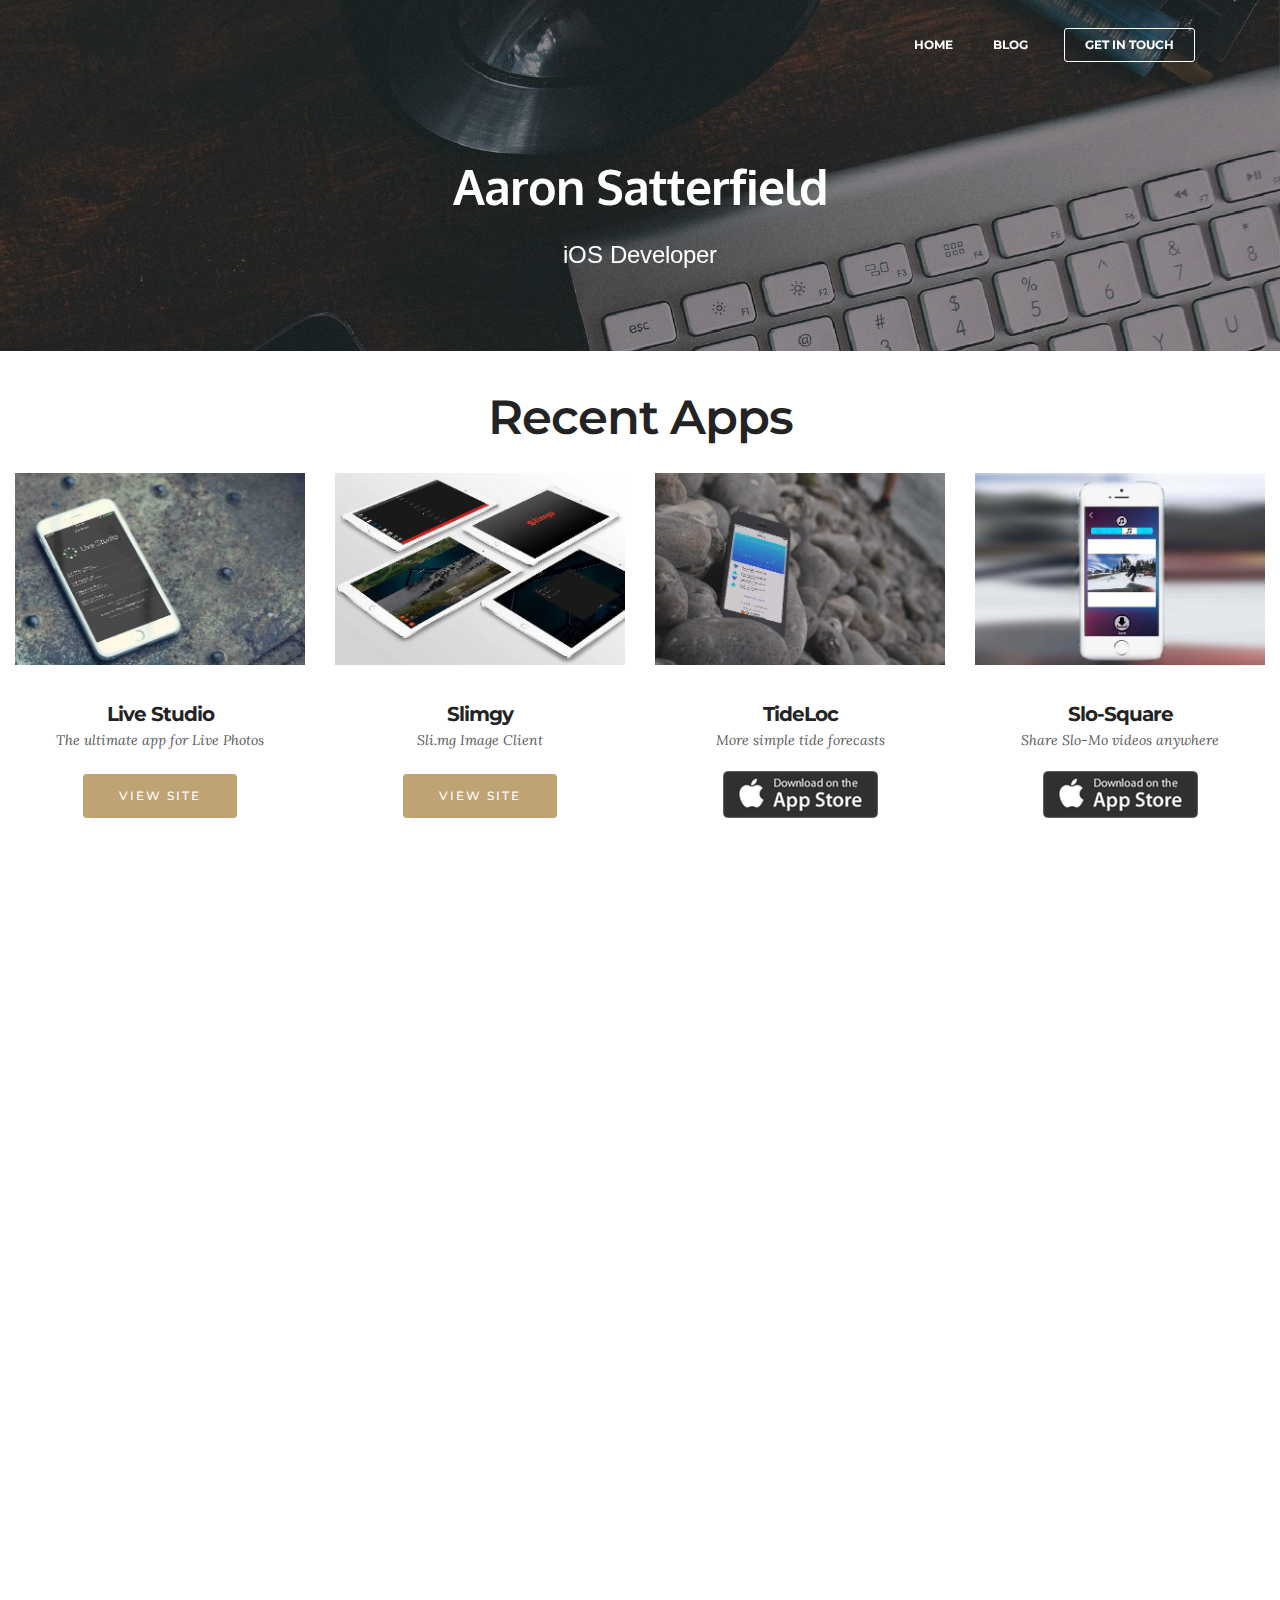
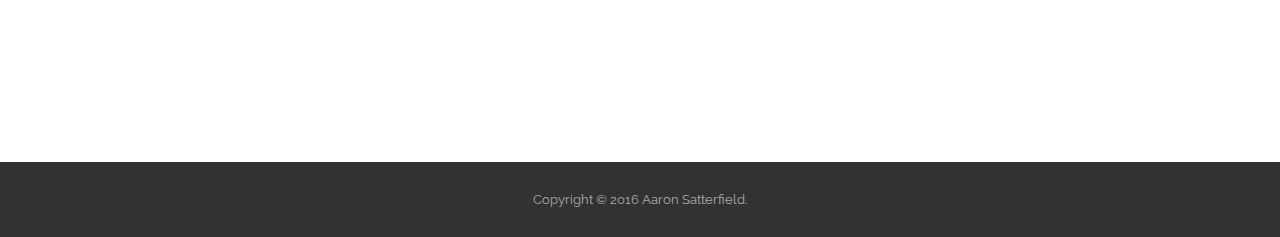
<file: index.html>
<!DOCTYPE html>
<html>
<head>
  <!-- Site made with Mobirise Website Builder v3.5.1, https://mobirise.com -->
  <meta charset="UTF-8">
  <meta http-equiv="X-UA-Compatible" content="IE=edge">
  <meta name="generator" content="Mobirise v3.5.1, mobirise.com">
  <meta name="viewport" content="width=device-width, initial-scale=1">
  <link rel="shortcut icon" href="assets/images/as-128x128-99.png" type="image/x-icon">
  <meta name="description" content="">
  
  <link rel="stylesheet" href="https://fonts.googleapis.com/css?family=Lora:400,700,400italic,700italic&amp;subset=latin">
  <link rel="stylesheet" href="https://fonts.googleapis.com/css?family=Montserrat:400,700">
  <link rel="stylesheet" href="https://fonts.googleapis.com/css?family=Raleway:400,100,200,300,500,600,700,800,900">
  <link rel="stylesheet" href="assets/et-line-font-plugin/style.css">
  <link rel="stylesheet" href="assets/bootstrap-material-design-font/css/material.css">
  <link rel="stylesheet" href="assets/tether/tether.min.css">
  <link rel="stylesheet" href="assets/bootstrap/css/bootstrap.min.css">
  <link rel="stylesheet" href="assets/socicon/css/socicon.min.css">
  <link rel="stylesheet" href="assets/animate.css/animate.min.css">
  <link rel="stylesheet" href="assets/dropdown/css/style.css">
  <link rel="stylesheet" href="assets/theme/css/style.css">
  <link rel="stylesheet" href="assets/mobirise/css/mbr-additional.css" type="text/css">
  
  
  
</head>
<body>
<section id="ext_menu-0">

    <nav class="navbar navbar-dropdown bg-color transparent navbar-fixed-top">
        <div class="container">

            <div class="mbr-table">
                
                <div class="mbr-table-cell">

                    <button class="navbar-toggler pull-xs-right hidden-md-up" type="button" data-toggle="collapse" data-target="#exCollapsingNavbar">
                        <div class="hamburger-icon"></div>
                    </button>

                    <ul class="nav-dropdown collapse pull-xs-right nav navbar-nav navbar-toggleable-sm" id="exCollapsingNavbar"><li class="nav-item"><a class="nav-link link" href="index.html"></a></li><li class="nav-item"><a class="nav-link link" href="index.html">HOME</a></li><li class="nav-item"><a class="nav-link link" href="blog.html">BLOG</a></li><li class="nav-item nav-btn"><a class="nav-link btn btn-white btn-white-outline" href="contact.html">GET IN TOUCH</a></li></ul>
                    <button hidden="" class="navbar-toggler navbar-close" type="button" data-toggle="collapse" data-target="#exCollapsingNavbar">
                        <div class="close-icon"></div>
                    </button>

                </div>
            </div>

        </div>
    </nav>

</section>

<section class="mbr-section mbr-parallax-background mbr-after-navbar" id="msg-box3-0" style="background-image: url(assets/images/iphone-926663-1920-1920x1280-94-2000x1333-78.jpg); padding-top: 160px; padding-bottom: 40px;">

    <div class="mbr-overlay" style="opacity: 0.5; background-color: rgb(34, 34, 34);">
    </div>
    <div class="container">
        <div class="row">
            <div class="col-md-8 col-md-offset-2 text-xs-center">
                <h3 class="mbr-section-title display-2">Aaron Satterfield</h3>
                <div class="lead"><p>iOS Developer</p></div>
                
            </div>
        </div>
    </div>

</section>

<section class="mbr-section mbr-section__container" id="header3-0" style="background-color: rgb(255, 255, 255); padding-top: 40px; padding-bottom: 20px;">
    <div class="container">
        <div class="row">
            <div class="col-xs-12">
                <h3 class="mbr-section-title display-2"><span style="color: inherit; font-size: 3rem; line-height: 1.1;">Recent Apps</span><br></h3>
                <small class="mbr-section-subtitle"></small>
            </div>
        </div>
    </div>
</section>

<section class="mbr-cards mbr-section mbr-section-nopadding" id="features3-0" style="background-color: rgb(255, 255, 255);">

    

    <div class="mbr-cards-row row">
        <div class="mbr-cards-col col-xs-12 col-lg-3" style="padding-top: 0px; padding-bottom: 80px;">
            <div class="container">
              <div class="card cart-block">
                  <div class="card-img"><img src="assets/images/live-studio-thumb-600x399-56.jpg" class="card-img-top" title="Live Studio"></div>
                  <div class="card-block">
                    <h4 class="card-title">Live Studio</h4>
                    <h5 class="card-subtitle">The ultimate app for Live Photos</h5>
                    
                    <div class="card-btn"><a href="http://livestud.io" class="btn btn-primary">VIEW SITE</a></div>
                    </div>
                </div>
            </div>
        </div>
        <div class="mbr-cards-col col-xs-12 col-lg-3" style="padding-top: 0px; padding-bottom: 80px;">
            <div class="container">
                <div class="card cart-block">
                    <div class="card-img"><img src="assets/images/slimgy-thumb-600x399-68.jpg" class="card-img-top" title="Slimgy"></div>
                    <div class="card-block">
                        <h4 class="card-title">Slimgy</h4>
                        <h5 class="card-subtitle">Sli.mg Image Client</h5>
                        
                        <div class="card-btn"><a href="https://aasatt.github.io/Slimgy" class="btn btn-primary">VIEW SITE</a></div>
                    </div>
                </div>
            </div>
        </div>
        <div class="mbr-cards-col col-xs-12 col-lg-3" style="padding-top: 0px; padding-bottom: 80px;">
            <div class="container">
                <div class="card cart-block">
                    <div class="card-img"><img src="assets/images/tideloc-thumb-600x399-59.jpg" class="card-img-top"></div>
                    <div class="card-block">
                        <h4 class="card-title">TideLoc</h4>
                        <h5 class="card-subtitle">More simple tide forecasts</h5>
                            <div class="mbr-section-btn"><a class="btn btn-download" href="https://itunes.apple.com/app/apple-store/id996766175?pt=1232980&ct=aasatt&mt=8"></a></div>
                    </div>
                </div>
            </div>
        </div>
        <div class="mbr-cards-col col-xs-12 col-lg-3" style="padding-top: 0px; padding-bottom: 80px;">
            <div class="container">
                <div class="card cart-block">
                    <div class="card-img"><img src="assets/images/slo-square-thumb-600x399-37.jpg" class="card-img-top" title="Slo-Square"></div>
                    <div class="card-block">
                        <h4 class="card-title">Slo-Square</h4>
                        <h5 class="card-subtitle">Share Slo-Mo videos anywhere</h5>
                         <div class="mbr-section-btn"><a class="btn btn-download" href="https://itunes.apple.com/app/apple-store/id761742884?pt=1232980&ct=aasatt&mt=8"></a></div>    
                    </div>
                </div>
            </div>
        </div>
        
        
    </div>
</section>

<section class="mbr-section" id="testimonials1-0" style="background-color: rgb(255, 255, 255); padding-top: 0px; padding-bottom: 80px;">

    

        <div class="mbr-section mbr-section__container mbr-section__container--middle">
            <div class="container">
                <div class="row">
                    <div class="col-xs-12 text-xs-center">
                        <h3 class="mbr-section-title display-2">Press Coverage</h3>
                        
                    </div>
                </div>
            </div>
        </div>


    <div class="mbr-testimonials mbr-section mbr-section-nopadding">
        <div class="container">
            <div class="row">

                <div class="col-xs-12 col-lg-4">

                    <div class="mbr-testimonial card mbr-testimonial-lg">
                        <div class="card-block"><em>“[Slo-Square] makes it easy to take slo-mo videos directly from your iPhone 5S to Instagram, no funky workaround required... it's purpose is to take slo-mo videos from your iPhone 5S and prepare them for upload to Instagram.”</em></div>
                        <div class="mbr-author card-footer">
                            <div class="mbr-author-img"><a href="http://www.cnet.com/how-to/slo-gram-a-simple-way-to-share-slo-mo-videos-on-instagram/"><img src="assets/images/cnet-160x160-79.jpg" class="img-circle" title="View Article"></a></div>
                            <div class="mbr-author-name">CNET</div>
                            <small class="mbr-author-desc">December 2013</small>
                        </div>
                    </div>
                </div><div class="col-xs-12 col-lg-4">

                    <div class="mbr-testimonial card mbr-testimonial-lg">
                        <div class="card-block"><em>“The app has a simple user interface that introduces a short list of options, like the ability to create Live Photos from other media, or even turn a Live Photo into a video. You can also press – via 3D Touch – on the export options in the provided list for an extended set features. For example, a firm press on “Live Photo to Video” lets you choose to do a batch conversion..."</em></div>
                        <div class="mbr-author card-footer">
                            <div class="mbr-author-img"><a href="https://techcrunch.com/2015/12/28/live-studio-turns-your-videos-and-gifs-into-live-photos/"><img src="assets/images/techcrunch-160x160-47.png" class="img-circle" title="View Article"></a></div>
                            <div class="mbr-author-name">TechCrunch</div>
                            <small class="mbr-author-desc">December 2015</small>
                        </div>
                    </div>
                </div><div class="col-xs-12 col-lg-4">

                    <div class="mbr-testimonial card mbr-testimonial-lg">
                        <div class="card-block"><em>“Talk about magic, the Live Studio app has somehow tapped into Apple’s Live Photo-making technology. We converted a video clip into a Live Photo, and we were able to activate the Live Photo when we deep-pressed it. "</em></div>
                        <div class="mbr-author card-footer">
                            <div class="mbr-author-img"><a href="http://www.macworld.com/article/3016020/ios/how-to-share-live-photos-with-non-iphone-users-on-instagram-and-via-text.html"><img src="assets/images/macworld-160x160-17.jpg" class="img-circle" title="View Article"></a></div>
                            <div class="mbr-author-name">Macworld</div>
                            <small class="mbr-author-desc">December 2015</small>
                        </div>
                    </div>
                </div>

            </div>

        </div>

    </div>

</section>

<footer class="mbr-small-footer mbr-section mbr-section-nopadding" id="footer1-0" style="background-color: rgb(50, 50, 50); padding-top: 1.75rem; padding-bottom: 1.75rem;">
    
    <div class="container">
        <p class="text-xs-center">Copyright © 2016 Aaron Satterfield.</p>
    </div>
</footer>


  <script src="assets/web/assets/jquery/jquery.min.js"></script>
  <script src="assets/tether/tether.min.js"></script>
  <script src="assets/bootstrap/js/bootstrap.min.js"></script>
  <script src="assets/smooth-scroll/SmoothScroll.js"></script>
  <script src="assets/viewportChecker/jquery.viewportchecker.js"></script>
  <script src="assets/dropdown/js/script.min.js"></script>
  <script src="assets/touchSwipe/jquery.touchSwipe.min.js"></script>
  <script src="assets/jarallax/jarallax.js"></script>
  <script src="assets/theme/js/script.js"></script>
  
  
  <input name="animation" type="hidden">
  </body>
</html>
</file>
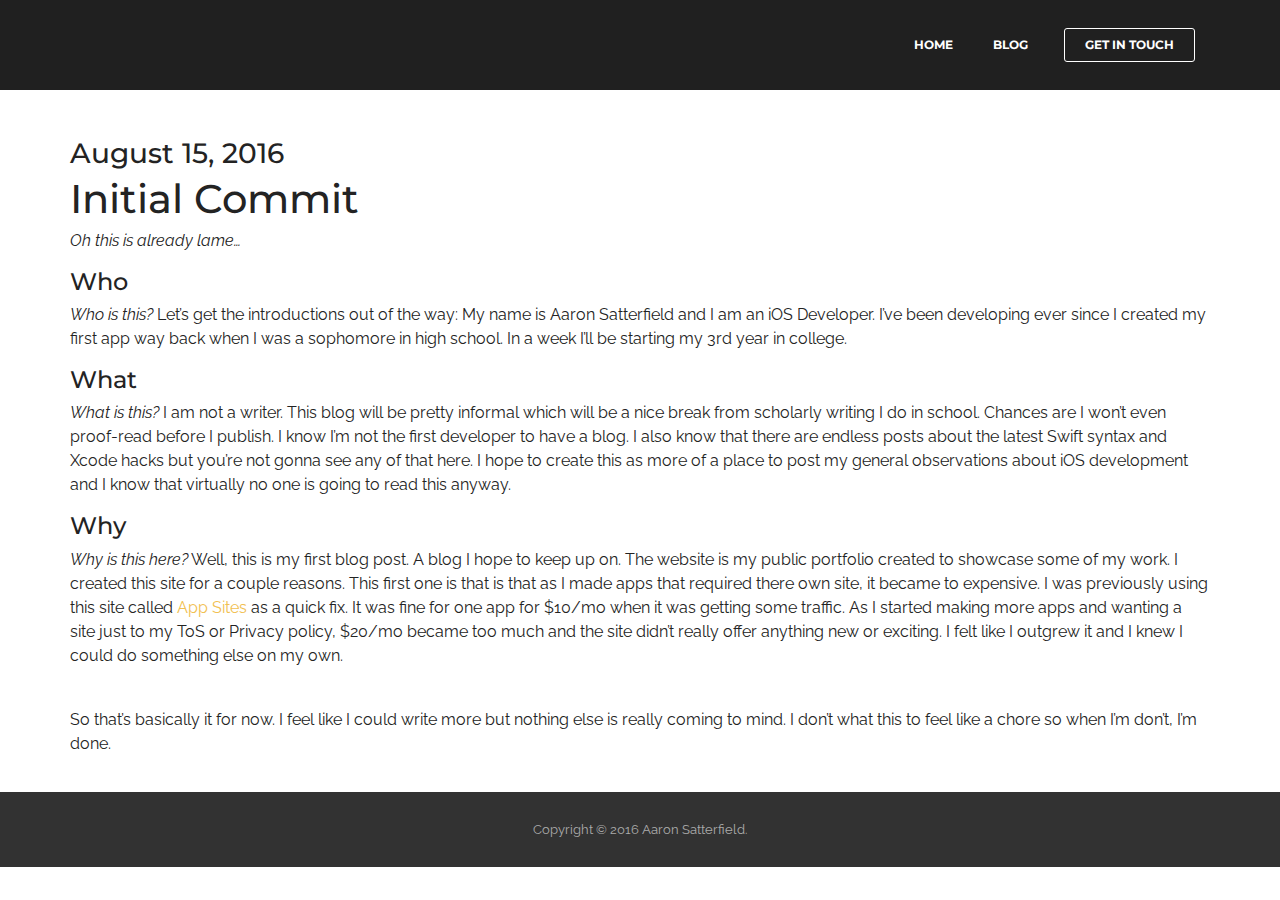
<file: blog.html>
<!DOCTYPE html>
<html>
<head>
  <!-- Site made with Mobirise Website Builder v3.4.6, https://mobirise.com -->
  <meta charset="UTF-8">
  <meta http-equiv="X-UA-Compatible" content="IE=edge">
  <meta name="generator" content="Mobirise v3.4.6, mobirise.com">
  <meta name="viewport" content="width=device-width, initial-scale=1">
  <link rel="shortcut icon" href="assets/images/as-128x128-99.png" type="image/x-icon">
  <meta name="description" content="">
  <title>Blog</title>
  <link rel="stylesheet" href="https://fonts.googleapis.com/css?family=Lora:400,700,400italic,700italic&amp;subset=latin">
  <link rel="stylesheet" href="https://fonts.googleapis.com/css?family=Montserrat:400,700">
  <link rel="stylesheet" href="https://fonts.googleapis.com/css?family=Raleway:400,100,200,300,500,600,700,800,900">
  <link rel="stylesheet" href="assets/et-line-font-plugin/style.css">
  <link rel="stylesheet" href="assets/bootstrap-material-design-font/css/material.css">
  <link rel="stylesheet" href="assets/tether/tether.min.css">
  <link rel="stylesheet" href="assets/bootstrap/css/bootstrap.min.css">
  <link rel="stylesheet" href="assets/socicon/css/socicon.min.css">
  <link rel="stylesheet" href="assets/animate.css/animate.min.css">
  <link rel="stylesheet" href="assets/dropdown/css/style.css">
  <link rel="stylesheet" href="assets/theme/css/style.css">
  <link rel="stylesheet" href="assets/mobirise/css/mbr-additional.css" type="text/css">
</head>
<body>
<section id="ext_menu-0">

    <nav class="navbar navbar-dropdown bg-color black navbar-fixed-top">
        <div class="container">

            <div class="mbr-table">
                
                <div class="mbr-table-cell">

                    <button class="navbar-toggler pull-xs-right hidden-md-up" type="button" data-toggle="collapse" data-target="#exCollapsingNavbar">
                        <div class="hamburger-icon"></div>
                    </button>

                    <ul class="nav-dropdown collapse pull-xs-right nav navbar-nav navbar-toggleable-sm" id="exCollapsingNavbar"><li class="nav-item"><a class="nav-link link" href="index.html"></a></li><li class="nav-item"><a class="nav-link link" href="index.html">HOME</a></li><li class="nav-item"><a class="nav-link link" href="blog.html">BLOG</a></li><li class="nav-item nav-btn"><a class="nav-link btn btn-white btn-white-outline" href="contact.html">GET IN TOUCH</a></li></ul>
                    <button hidden="" class="navbar-toggler navbar-close" type="button" data-toggle="collapse" data-target="#exCollapsingNavbar">
                        <div class="close-icon"></div>
                    </button>

                </div>
            </div>

        </div>
    </nav>
</section>
<section class="mbr-section mbr-section__container mbr-after-navbar" id="header3-0" style="background-color: rgb(255, 255, 255); padding-top: 20px; padding-bottom: 20px;">
    <div class="container">
        <div class="row">
            <div class="col-xs-12">
                <h3 class="mbr-section-title display-2">.</h3>
            </div>
        </div>
    </div>
</section>
    
<section class="mbr-section article mbr-section__container" id="content1-0" style="background-color: rgb(255, 255, 255); padding-top: 20px; padding-bottom: 20px;">
    <div class="container">
        <div class="row">
            <h3>August 15, 2016</h3>

<h1>Initial Commit</h1>

<p><em>Oh this is already lame…</em></p>

<h4></h4>
<h4>Who</h4>

<p><em>Who is this?</em> Let’s get the introductions out of the way: My name is Aaron Satterfield and I am an iOS Developer. I’ve been developing ever since I created my first app way back when I was a sophomore in high school. In a week I’ll be starting my 3rd year in college. </p>

                <h4></h4>

<h4>What</h4>

<p><em>What is this?</em> I am not a writer. This blog will be pretty informal which will be a nice break from scholarly writing I do in school. Chances are I won’t even proof-read before I publish. I know I’m not the first developer to have a blog. I also know that there are endless posts about the latest Swift syntax and Xcode hacks but you’re not gonna see any of that here. I hope to create this as more of a place to post my general observations about iOS development and I know that virtually no one is going to read this anyway.</p>

                <h4></h4>

<h4>Why</h4>

<p><em>Why is this here?</em> Well, this is my first blog post. A blog I hope to keep up on. The website is my public portfolio created to showcase some of my work. I created this site for a couple reasons. This first one is that is that as I made apps that required there own site, it became to expensive. I was previously using this site called <a href="http://appsites.com" target="_blank">App Sites</a> as a quick fix. It was fine for one app for $10/mo when it was getting some traffic. As I started making more apps and wanting a site just to my ToS or Privacy policy, $20/mo became too much and the site didn’t really offer anything new or exciting. I felt like I outgrew it and I knew I could do something else on my own. </p>

<p><br>So that’s basically it for now. I feel like I could write more but nothing else is really coming to mind. I don’t what this to feel like a chore so when I’m don’t, I’m done.</p>

        </div>
    </div>

</section>

<footer class="mbr-small-footer mbr-section mbr-section-nopadding" id="footer1-0" style="background-color: rgb(50, 50, 50); padding-top: 1.75rem; padding-bottom: 1.75rem;">
    
    <div class="container">
        <p class="text-xs-center">Copyright © 2016 Aaron Satterfield.</p>
    </div>
</footer>


  <script src="assets/web/assets/jquery/jquery.min.js"></script>
  <script src="assets/tether/tether.min.js"></script>
  <script src="assets/bootstrap/js/bootstrap.min.js"></script>
  <script src="assets/smooth-scroll/SmoothScroll.js"></script>
  <script src="assets/viewportChecker/jquery.viewportchecker.js"></script>
  <script src="assets/dropdown/js/script.min.js"></script>
  <script src="assets/touchSwipe/jquery.touchSwipe.min.js"></script>
  <script src="assets/theme/js/script.js"></script>
  
  
  <input name="animation" type="hidden">
  </body>
</html>
</file>
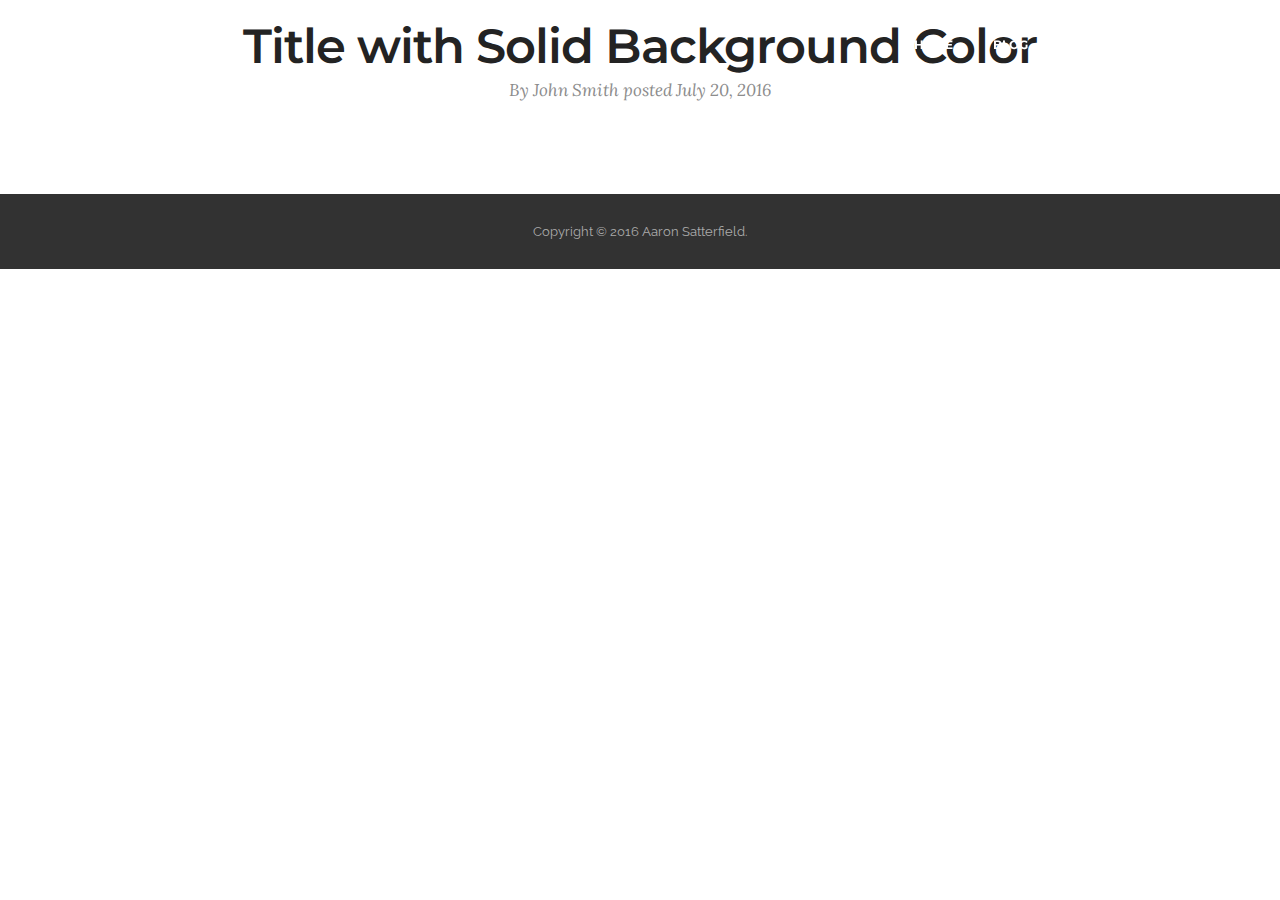
<file: bloglive.html>
<!DOCTYPE html>
<html>
<head>
  <!-- Site made with Mobirise Website Builder v3.4.6, https://mobirise.com -->
  <meta charset="UTF-8">
  <meta http-equiv="X-UA-Compatible" content="IE=edge">
  <meta name="generator" content="Mobirise v3.4.6, mobirise.com">
  <meta name="viewport" content="width=device-width, initial-scale=1">
  <link rel="shortcut icon" href="assets/images/logo.png" type="image/x-icon">
  <meta name="description" content="">
  <title>Blog</title>
  <link rel="stylesheet" href="https://fonts.googleapis.com/css?family=Lora:400,700,400italic,700italic&amp;subset=latin">
  <link rel="stylesheet" href="https://fonts.googleapis.com/css?family=Montserrat:400,700">
  <link rel="stylesheet" href="https://fonts.googleapis.com/css?family=Raleway:400,100,200,300,500,600,700,800,900">
  <link rel="stylesheet" href="assets/et-line-font-plugin/style.css">
  <link rel="stylesheet" href="assets/bootstrap-material-design-font/css/material.css">
  <link rel="stylesheet" href="assets/tether/tether.min.css">
  <link rel="stylesheet" href="assets/bootstrap/css/bootstrap.min.css">
  <link rel="stylesheet" href="assets/socicon/css/socicon.min.css">
  <link rel="stylesheet" href="assets/animate.css/animate.min.css">
  <link rel="stylesheet" href="assets/dropdown/css/style.css">
  <link rel="stylesheet" href="assets/theme/css/style.css">
  <link rel="stylesheet" href="assets/mobirise/css/mbr-additional.css" type="text/css">
  
  
  
</head>
<body>
<section id="ext_menu-0">

    <nav class="navbar navbar-dropdown bg-color transparent navbar-fixed-top">
        <div class="container">

            <div class="mbr-table">
                
                <div class="mbr-table-cell">

                    <button class="navbar-toggler pull-xs-right hidden-md-up" type="button" data-toggle="collapse" data-target="#exCollapsingNavbar">
                        <div class="hamburger-icon"></div>
                    </button>

                    <ul class="nav-dropdown collapse pull-xs-right nav navbar-nav navbar-toggleable-sm" id="exCollapsingNavbar"><li class="nav-item"><a class="nav-link link" href="index.html"></a></li><li class="nav-item"><a class="nav-link link" href="index.html">HOME</a></li><li class="nav-item"><a class="nav-link link" href="blog.html">BLOG</a></li><li class="nav-item nav-btn"><a class="nav-link btn btn-white btn-white-outline" href="contact.html">GET IN TOUCH</a></li></ul>
                    <button hidden="" class="navbar-toggler navbar-close" type="button" data-toggle="collapse" data-target="#exCollapsingNavbar">
                        <div class="close-icon"></div>
                    </button>

                </div>
            </div>

        </div>
    </nav>

</section>

<section class="mbr-section mbr-section__container mbr-after-navbar" id="header3-0" style="background-color: rgb(255, 255, 255); padding-top: 20px; padding-bottom: 20px;">
    <div class="container">
        <div class="row">
            <div class="col-xs-12">
                <h3 class="mbr-section-title display-2">Title with Solid Background Color</h3>
                <small class="mbr-section-subtitle">By John Smith posted July 20, 2016</small>
            </div>
        </div>
    </div>
</section>

<section class="mbr-section article mbr-section__container" id="content1-0" style="background-color: rgb(255, 255, 255); padding-top: 20px; padding-bottom: 20px;">

    <div class="container">
        <div class="row">
            <div class="col-xs-12 lead">
                <div w3-include-html="August_15_2016.html"></div>





            </div>
        </div>
    </div>

</section>

<footer class="mbr-small-footer mbr-section mbr-section-nopadding" id="footer1-0" style="background-color: rgb(50, 50, 50); padding-top: 1.75rem; padding-bottom: 1.75rem;">
    
    <div class="container">
        <p class="text-xs-center">Copyright © 2016 Aaron Satterfield.</p>
    </div>
</footer>


  <script src="assets/web/assets/jquery/jquery.min.js"></script>
  <script src="assets/tether/tether.min.js"></script>
  <script src="assets/bootstrap/js/bootstrap.min.js"></script>
  <script src="assets/smooth-scroll/SmoothScroll.js"></script>
  <script src="assets/viewportChecker/jquery.viewportchecker.js"></script>
  <script src="assets/dropdown/js/script.min.js"></script>
  <script src="assets/touchSwipe/jquery.touchSwipe.min.js"></script>
  <script src="assets/theme/js/script.js"></script>
  
  
  <input name="animation" type="hidden">
  </body>
</html>
</file>
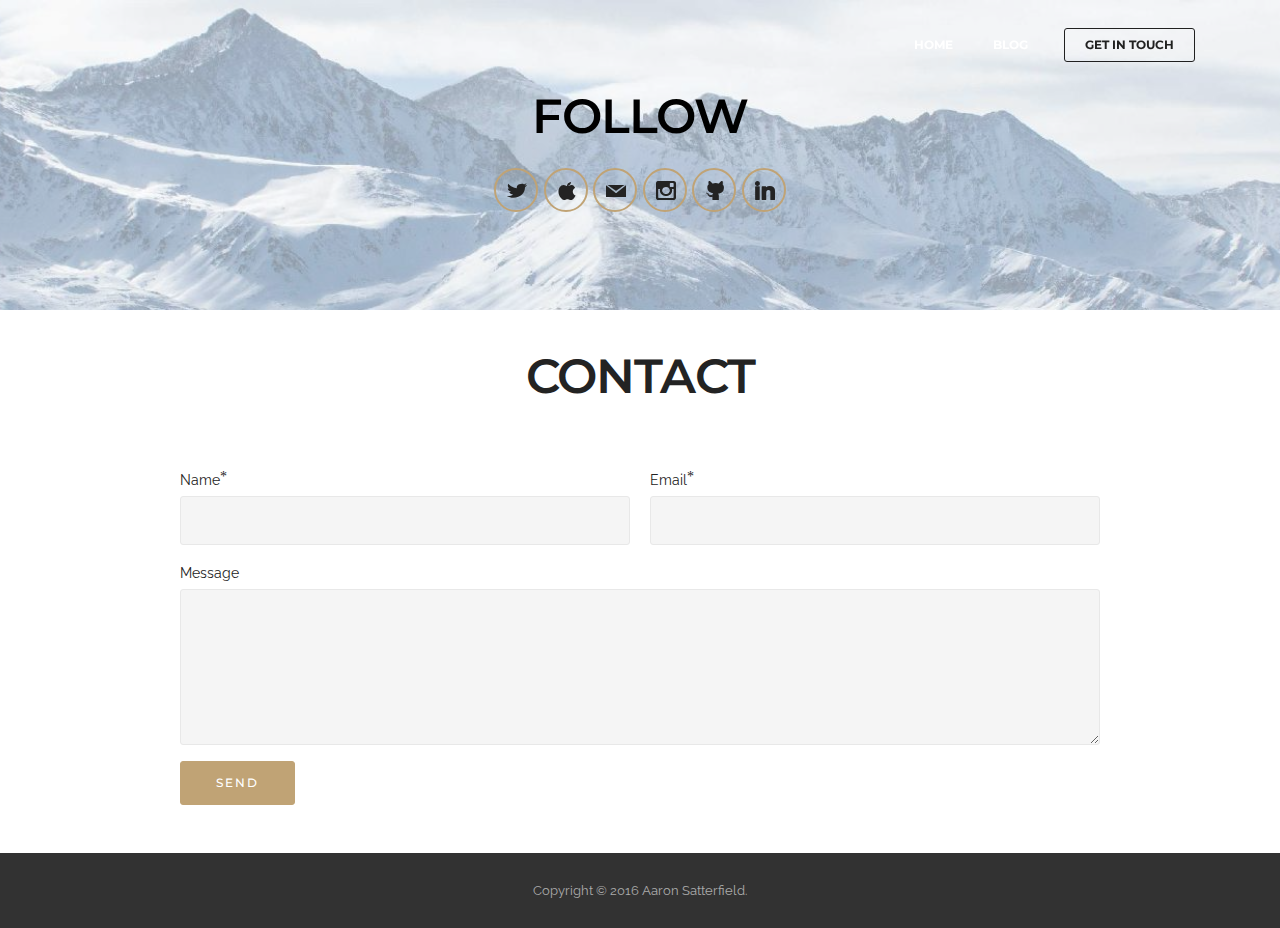
<file: contact.html>
<!DOCTYPE html>
<html>
<head>
  <!-- Site made with Mobirise Website Builder v3.4.6, https://mobirise.com -->
  <meta charset="UTF-8">
  <meta http-equiv="X-UA-Compatible" content="IE=edge">
  <meta name="generator" content="Mobirise v3.4.6, mobirise.com">
  <meta name="viewport" content="width=device-width, initial-scale=1">
  <link rel="shortcut icon" href="assets/images/as-128x128-99.png" type="image/x-icon">
  <meta name="description" content="">
  <title>Contact Me</title>
  <link rel="stylesheet" href="https://fonts.googleapis.com/css?family=Lora:400,700,400italic,700italic&amp;subset=latin">
  <link rel="stylesheet" href="https://fonts.googleapis.com/css?family=Montserrat:400,700">
  <link rel="stylesheet" href="https://fonts.googleapis.com/css?family=Raleway:400,100,200,300,500,600,700,800,900">
  <link rel="stylesheet" href="assets/et-line-font-plugin/style.css">
  <link rel="stylesheet" href="assets/bootstrap-material-design-font/css/material.css">
  <link rel="stylesheet" href="assets/tether/tether.min.css">
  <link rel="stylesheet" href="assets/bootstrap/css/bootstrap.min.css">
  <link rel="stylesheet" href="assets/socicon/css/socicon.min.css">
  <link rel="stylesheet" href="assets/animate.css/animate.min.css">
  <link rel="stylesheet" href="assets/dropdown/css/style.css">
  <link rel="stylesheet" href="assets/theme/css/style.css">
  <link rel="stylesheet" href="assets/mobirise/css/mbr-additional.css" type="text/css">
  
  
  
</head>
<body>
<section id="ext_menu-0">

    <nav class="navbar navbar-dropdown bg-color transparent navbar-fixed-top">
        <div class="container">

            <div class="mbr-table">
                
                <div class="mbr-table-cell">

                    <button class="navbar-toggler pull-xs-right hidden-md-up" type="button" data-toggle="collapse" data-target="#exCollapsingNavbar">
                        <div class="hamburger-icon"></div>
                    </button>

                    <ul class="nav-dropdown collapse pull-xs-right nav navbar-nav navbar-toggleable-sm" id="exCollapsingNavbar"><li class="nav-item"><a class="nav-link link" href="index.html"></a></li><li class="nav-item"><a class="nav-link link" href="index.html">HOME</a></li><li class="nav-item"><a class="nav-link link" href="blog.html">BLOG</a></li><li class="nav-item nav-btn"><a class="nav-link btn btn-white btn-black-outline" href="contact.html">GET IN TOUCH</a></li></ul>
                    <button hidden="" class="navbar-toggler navbar-close" type="button" data-toggle="collapse" data-target="#exCollapsingNavbar">
                        <div class="close-icon"></div>
                    </button>

                </div>
            </div>

        </div>
    </nav>

</section>

<section class="mbr-section mbr-section-md-padding mbr-parallax-background mbr-after-navbar" id="social-buttons2-0" style="background-image: url(assets/images/photo-1455643117162-50a162d8d58d-2000x868-83.jpg); padding-top: 90px; padding-bottom: 90px;">
    <div class="mbr-overlay" style="opacity: 0.5; background-color: rgb(255, 255, 255);">
    </div>
    <div class="container">
        <div class="row">
            <div class="col-md-8 col-md-offset-2 text-xs-center">
                <h3 class="mbr-section-title display-2">FOLLOW</h3>
                <div><a class="btn btn-social" title="Twitter" target="_blank" href="https://twitter.com/aasatt"><i class="socicon socicon-twitter"></i></a> <a class="btn btn-social" title="Facebook" target="_blank" href="https://itunes.apple.com/gd/developer/aaron-satterfield/id525215472"><i class="socicon socicon-apple"></i></a> <a class="btn btn-social" title="Google+" target="_blank" href="mailto:aasatt@gmail.?Subject=Reaching%20Out"><i class="socicon socicon-mail"></i></a>  <a class="btn btn-social" title="Instagram" target="_blank" href="https://instagram.com/aasatt/"><i class="socicon socicon-instagram"></i></a> <a class="btn btn-social" title="Pinterest" target="_blank" href="https://github.com/aasatt"><i class="socicon socicon-github"></i></a>  <a class="btn btn-social" title="LinkedIn" target="_blank" href="https://www.linkedin.com/in/aaron-satterfield-09a332b3"><i class="socicon socicon-linkedin"></i></a>   </div>
            </div>
        </div>
    </div>
</section>

<section class="mbr-section" id="form1-0" style="background-color: rgb(255, 255, 255); padding-top: 40px; padding-bottom: 40px;">
    
    <div class="mbr-section mbr-section__container mbr-section__container--middle">
        <div class="container">
            <div class="row">
                <div class="col-xs-12 text-xs-center">
                    <h3 class="mbr-section-title display-2">CONTACT</h3>
                    
                </div>
            </div>
        </div>
    </div>
    <div class="mbr-section mbr-section-nopadding">
        <div class="container">
            <div class="row">
                <div class="col-xs-12 col-lg-10 col-lg-offset-1" data-form-type="formoid">


                    <div data-form-alert="true">
                        <div hidden="" data-form-alert-success="true" class="alert alert-form alert-success text-xs-center">I'll get back to you as soon as I can!</div>
                    </div>


                    <form action="https://mobirise.com/" method="post" data-form-title="CONTACT">

                        <input type="hidden" value="UD1sel07OtwsHy+o93ner2ZfL3KrE5MiDbmPiP0FrC8jzNHknL+cw+b1EPxXOg7gE+6W7jBY1ZZ6dfZ2CAiIY54jkjyhCQoHuqVqAWfED6GLFkGhdU44QjFKbcS/QktD" data-form-email="true">

                        <div class="row row-sm-offset">

                            <div class="col-xs-12 col-md-6">
                                <div class="form-group">
                                    <label class="form-control-label" for="form1-0-name">Name<span class="form-asterisk">*</span></label>
                                    <input type="text" class="form-control" name="name" required="" data-form-field="Name" id="form1-0-name">
                                </div>
                            </div>

                            <div class="col-xs-12 col-md-6">
                                <div class="form-group">
                                    <label class="form-control-label" for="form1-0-email">Email<span class="form-asterisk">*</span></label>
                                    <input type="email" class="form-control" name="email" required="" data-form-field="Email" id="form1-0-email">
                                </div>
                            </div>

                            

                        </div>

                        <div class="form-group">
                            <label class="form-control-label" for="form1-0-message">Message</label>
                            <textarea class="form-control" name="message" rows="7" data-form-field="Message" id="form1-0-message"></textarea>
                        </div>

                        <div><button type="submit" class="btn btn-primary">SEND</button></div>

                    </form>
                </div>
            </div>
        </div>
    </div>
</section>

<footer class="mbr-small-footer mbr-section mbr-section-nopadding" id="footer1-0" style="background-color: rgb(50, 50, 50); padding-top: 1.75rem; padding-bottom: 1.75rem;">
    
    <div class="container">
        <p class="text-xs-center">Copyright © 2016 Aaron Satterfield.</p>
    </div>
</footer>


  <script src="assets/web/assets/jquery/jquery.min.js"></script>
  <script src="assets/tether/tether.min.js"></script>
  <script src="assets/bootstrap/js/bootstrap.min.js"></script>
  <script src="assets/smooth-scroll/SmoothScroll.js"></script>
  <script src="assets/viewportChecker/jquery.viewportchecker.js"></script>
  <script src="assets/jarallax/jarallax.js"></script>
  <script src="assets/dropdown/js/script.min.js"></script>
  <script src="assets/touchSwipe/jquery.touchSwipe.min.js"></script>
  <script src="assets/theme/js/script.js"></script>
  <script src="assets/formoid/formoid.min.js"></script>
  
  
  <input name="animation" type="hidden">
  </body>
</html>
</file>
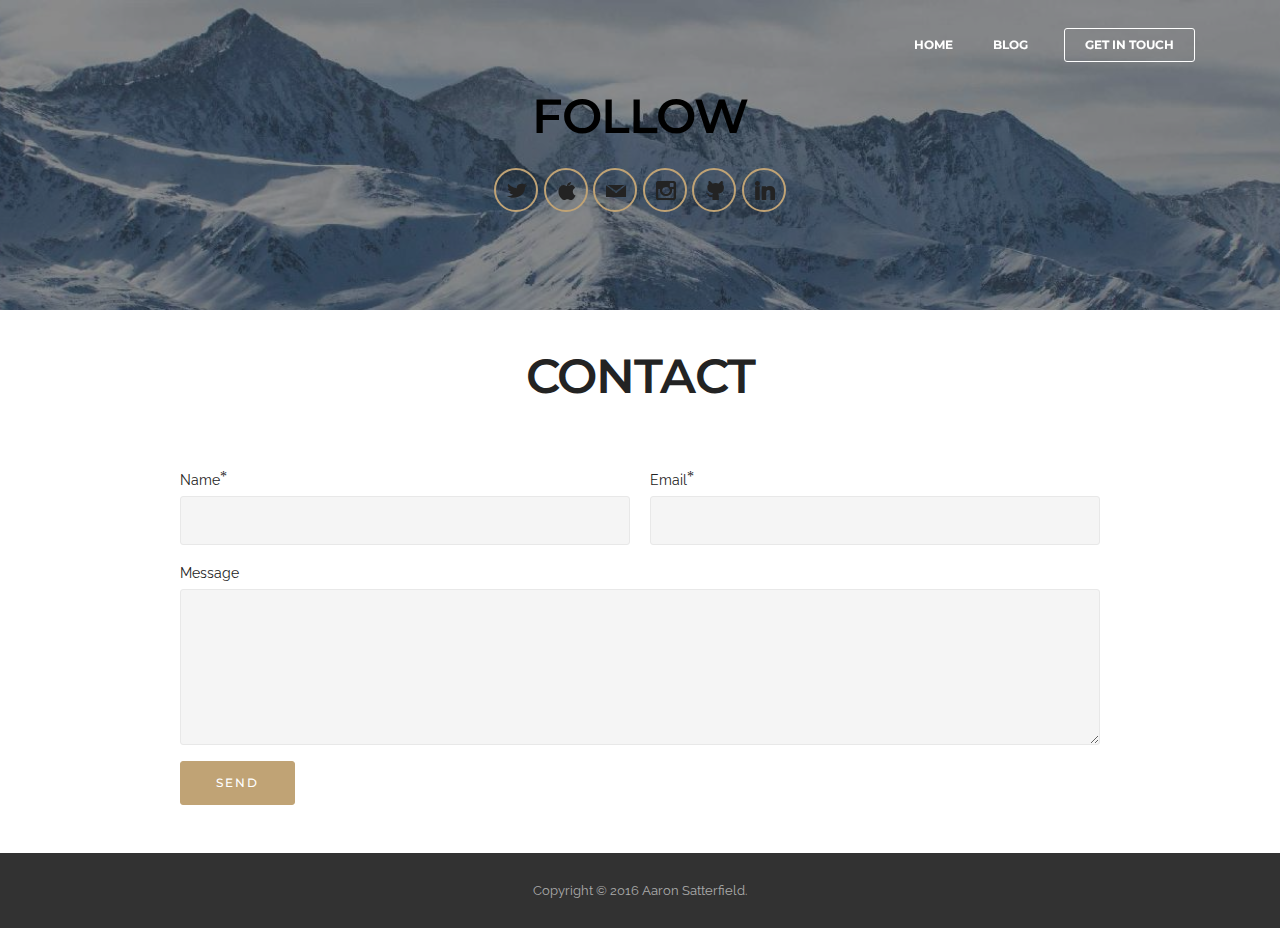
<file: Contacttest.html>
<!DOCTYPE html>
<html>
<head>
  <!-- Site made with Mobirise Website Builder v3.5.1, https://mobirise.com -->
  <meta charset="UTF-8">
  <meta http-equiv="X-UA-Compatible" content="IE=edge">
  <meta name="generator" content="Mobirise v3.5.1, mobirise.com">
  <meta name="viewport" content="width=device-width, initial-scale=1">
  <link rel="shortcut icon" href="assets/images/as-128x128-99.png" type="image/x-icon">
  <meta name="description" content="">
  <title>Contact Me</title>
  <link rel="stylesheet" href="https://fonts.googleapis.com/css?family=Lora:400,700,400italic,700italic&amp;subset=latin">
  <link rel="stylesheet" href="https://fonts.googleapis.com/css?family=Montserrat:400,700">
  <link rel="stylesheet" href="https://fonts.googleapis.com/css?family=Raleway:400,100,200,300,500,600,700,800,900">
  <link rel="stylesheet" href="assets/et-line-font-plugin/style.css">
  <link rel="stylesheet" href="assets/bootstrap-material-design-font/css/material.css">
  <link rel="stylesheet" href="assets/tether/tether.min.css">
  <link rel="stylesheet" href="assets/bootstrap/css/bootstrap.min.css">
  <link rel="stylesheet" href="assets/socicon/css/socicon.min.css">
  <link rel="stylesheet" href="assets/animate.css/animate.min.css">
  <link rel="stylesheet" href="assets/dropdown/css/style.css">
  <link rel="stylesheet" href="assets/theme/css/style.css">
  <link rel="stylesheet" href="assets/mobirise/css/mbr-additional.css" type="text/css">
  
  
  
</head>
<body>
<section id="ext_menu-0">

    <nav class="navbar navbar-dropdown bg-color transparent navbar-fixed-top">
        <div class="container">

            <div class="mbr-table">
                
                <div class="mbr-table-cell">

                    <button class="navbar-toggler pull-xs-right hidden-md-up" type="button" data-toggle="collapse" data-target="#exCollapsingNavbar">
                        <div class="hamburger-icon"></div>
                    </button>

                    <ul class="nav-dropdown collapse pull-xs-right nav navbar-nav navbar-toggleable-sm" id="exCollapsingNavbar"><li class="nav-item"><a class="nav-link link" href="index.html"></a></li><li class="nav-item"><a class="nav-link link" href="index.html">HOME</a></li><li class="nav-item"><a class="nav-link link" href="blog.html">BLOG</a></li><li class="nav-item nav-btn"><a class="nav-link btn btn-white btn-white-outline" href="contact.html">GET IN TOUCH</a></li></ul>
                    <button hidden="" class="navbar-toggler navbar-close" type="button" data-toggle="collapse" data-target="#exCollapsingNavbar">
                        <div class="close-icon"></div>
                    </button>

                </div>
            </div>

        </div>
    </nav>

</section>

<section class="mbr-section mbr-section-md-padding mbr-parallax-background mbr-after-navbar" id="social-buttons2-0" style="background-image: url(assets/images/photo-1455643117162-50a162d8d58d-2000x868-83.jpg); padding-top: 90px; padding-bottom: 90px;">
    <div class="mbr-overlay" style="opacity: 0.5; background-color: rgb(34, 34, 34);">
    </div>
    <div class="container">
        <div class="row">
            <div class="col-md-8 col-md-offset-2 text-xs-center">
                <h3 class="mbr-section-title display-2">FOLLOW</h3>
                <div><a class="btn btn-social" title="Twitter" target="_blank" href="https://twitter.com/aasatt"><i class="socicon socicon-twitter"></i></a> <a class="btn btn-social" title="Facebook" target="_blank" href="https://itunes.apple.com/gd/developer/aaron-satterfield/id525215472"><i class="socicon socicon-apple"></i></a> <a class="btn btn-social" title="Google+" target="_blank" href="mailto:aasatt@gmail.?Subject=Reaching%20Out"><i class="socicon socicon-mail"></i></a>  <a class="btn btn-social" title="Instagram" target="_blank" href="https://instagram.com/aasatt/"><i class="socicon socicon-instagram"></i></a> <a class="btn btn-social" title="Pinterest" target="_blank" href="https://github.com/aasatt"><i class="socicon socicon-github"></i></a>  <a class="btn btn-social" title="LinkedIn" target="_blank" href="https://www.linkedin.com/in/aaron-satterfield-09a332b3"><i class="socicon socicon-linkedin"></i></a>   </div>
            </div>
        </div>
    </div>
</section>

<section class="mbr-section" id="form1-0" style="background-color: rgb(255, 255, 255); padding-top: 40px; padding-bottom: 40px;">
    
    <div class="mbr-section mbr-section__container mbr-section__container--middle">
        <div class="container">
            <div class="row">
                <div class="col-xs-12 text-xs-center">
                    <h3 class="mbr-section-title display-2">CONTACT</h3>
                    
                </div>
            </div>
        </div>
    </div>
    <div class="mbr-section mbr-section-nopadding">
        <div class="container">
            <div class="row">
                <div class="col-xs-12 col-lg-10 col-lg-offset-1" data-form-type="formoid">


                    <div data-form-alert="true">
                        <div hidden="" data-form-alert-success="true" class="alert alert-form alert-success text-xs-center">I'll get back to you as soon as I can!</div>
                    </div>


                    <form action="https://mobirise.com/" method="post" data-form-title="CONTACT">

                        <input type="hidden" value="SupfnIA0mvAfbZFPMQduuoocwuUm0WyuyBQktgMGZY68MGvGdtTaeDKDgj7Bxt9V0+1kp1CWy3gmd0XWMlMNAkor1GedicUO5vEM1bkhOdeM0cWMJOsgkQCBB2vMRN8m" data-form-email="true">

                        <div class="row row-sm-offset">

                            <div class="col-xs-12 col-md-6">
                                <div class="form-group">
                                    <label class="form-control-label" for="form1-0-name">Name<span class="form-asterisk">*</span></label>
                                    <input type="text" class="form-control" name="name" required="" data-form-field="Name" id="form1-0-name">
                                </div>
                            </div>

                            <div class="col-xs-12 col-md-6">
                                <div class="form-group">
                                    <label class="form-control-label" for="form1-0-email">Email<span class="form-asterisk">*</span></label>
                                    <input type="email" class="form-control" name="email" required="" data-form-field="Email" id="form1-0-email">
                                </div>
                            </div>

                            

                        </div>

                        <div class="form-group">
                            <label class="form-control-label" for="form1-0-message">Message</label>
                            <textarea class="form-control" name="message" rows="7" data-form-field="Message" id="form1-0-message"></textarea>
                        </div>

                        <div><button type="submit" class="btn btn-primary">SEND</button></div>

                    </form>
                </div>
            </div>
        </div>
    </div>
</section>

<footer class="mbr-small-footer mbr-section mbr-section-nopadding" id="footer1-0" style="background-color: rgb(50, 50, 50); padding-top: 1.75rem; padding-bottom: 1.75rem;">
    
    <div class="container">
        <p class="text-xs-center">Copyright © 2016 Aaron Satterfield.</p>
    </div>
</footer>


  <script src="assets/web/assets/jquery/jquery.min.js"></script>
  <script src="assets/tether/tether.min.js"></script>
  <script src="assets/bootstrap/js/bootstrap.min.js"></script>
  <script src="assets/smooth-scroll/SmoothScroll.js"></script>
  <script src="assets/viewportChecker/jquery.viewportchecker.js"></script>
  <script src="assets/jarallax/jarallax.js"></script>
  <script src="assets/dropdown/js/script.min.js"></script>
  <script src="assets/touchSwipe/jquery.touchSwipe.min.js"></script>
  <script src="assets/theme/js/script.js"></script>
  <script src="assets/formoid/formoid.min.js"></script>
  
  
  <input name="animation" type="hidden">
  </body>
</html>
</file>
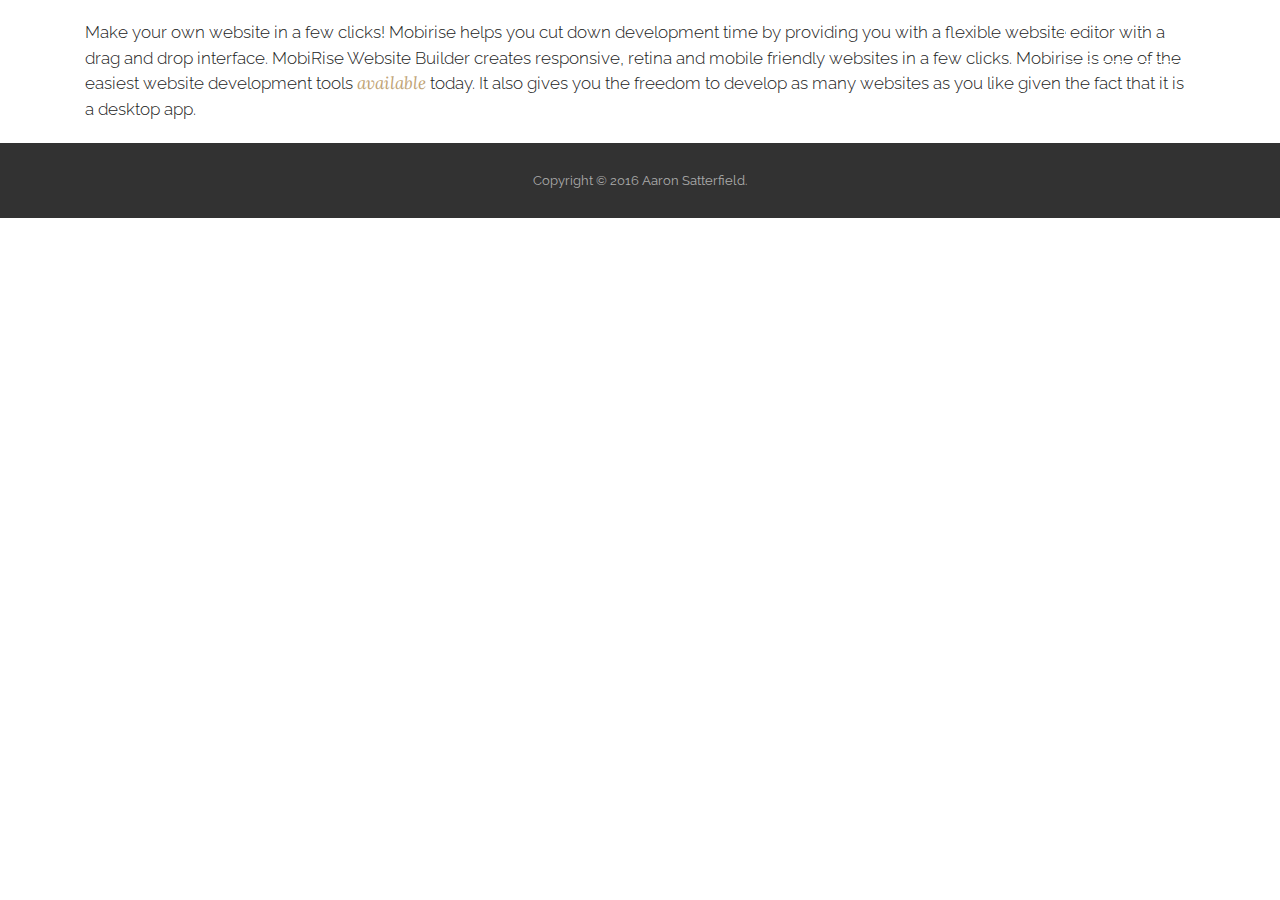
<file: testblog.html>
<!DOCTYPE html>
<html>
<head>
  <!-- Site made with Mobirise Website Builder v3.5.1, https://mobirise.com -->
  <meta charset="UTF-8">
  <meta http-equiv="X-UA-Compatible" content="IE=edge">
  <meta name="generator" content="Mobirise v3.5.1, mobirise.com">
  <meta name="viewport" content="width=device-width, initial-scale=1">
  <link rel="shortcut icon" href="assets/images/as-128x128-99.png" type="image/x-icon">
  <meta name="description" content="">
  <title>Test Blog</title>
  <link rel="stylesheet" href="https://fonts.googleapis.com/css?family=Lora:400,700,400italic,700italic&amp;subset=latin">
  <link rel="stylesheet" href="https://fonts.googleapis.com/css?family=Montserrat:400,700">
  <link rel="stylesheet" href="https://fonts.googleapis.com/css?family=Raleway:400,100,200,300,500,600,700,800,900">
  <link rel="stylesheet" href="assets/et-line-font-plugin/style.css">
  <link rel="stylesheet" href="assets/bootstrap-material-design-font/css/material.css">
  <link rel="stylesheet" href="assets/tether/tether.min.css">
  <link rel="stylesheet" href="assets/bootstrap/css/bootstrap.min.css">
  <link rel="stylesheet" href="assets/socicon/css/socicon.min.css">
  <link rel="stylesheet" href="assets/animate.css/animate.min.css">
  <link rel="stylesheet" href="assets/dropdown/css/style.css">
  <link rel="stylesheet" href="assets/theme/css/style.css">
  <link rel="stylesheet" href="assets/mobirise/css/mbr-additional.css" type="text/css">
  
  
  
</head>
<body>
<section id="ext_menu-0">

    <nav class="navbar navbar-dropdown bg-color transparent navbar-fixed-top">
        <div class="container">

            <div class="mbr-table">
                
                <div class="mbr-table-cell">

                    <button class="navbar-toggler pull-xs-right hidden-md-up" type="button" data-toggle="collapse" data-target="#exCollapsingNavbar">
                        <div class="hamburger-icon"></div>
                    </button>

                    <ul class="nav-dropdown collapse pull-xs-right nav navbar-nav navbar-toggleable-sm" id="exCollapsingNavbar"><li class="nav-item"><a class="nav-link link" href="index.html"></a></li><li class="nav-item"><a class="nav-link link" href="index.html">HOME</a></li><li class="nav-item"><a class="nav-link link" href="blog.html">BLOG</a></li><li class="nav-item nav-btn"><a class="nav-link btn btn-white btn-white-outline" href="contact.html">GET IN TOUCH</a></li></ul>
                    <button hidden="" class="navbar-toggler navbar-close" type="button" data-toggle="collapse" data-target="#exCollapsingNavbar">
                        <div class="close-icon"></div>
                    </button>

                </div>
            </div>

        </div>
    </nav>

</section>

<section class="mbr-section article mbr-section__container mbr-after-navbar" id="content1-0" style="background-color: rgb(255, 255, 255); padding-top: 20px; padding-bottom: 20px;">

    <div class="container">
        <div class="row">
            <div class="col-xs-12 lead"><p>Make your own website in a few clicks! Mobirise helps you cut down development time by providing you with a flexible website editor with a drag and drop interface. MobiRise Website Builder creates responsive, retina and mobile friendly websites in a few clicks. Mobirise is one of the easiest website development tools <a href="http://google.com/">available</a> today. It also gives you the freedom to develop as many websites as you like given the fact that it is a desktop app.</p></div>
        </div>
    </div>

</section>

<footer class="mbr-small-footer mbr-section mbr-section-nopadding" id="footer1-0" style="background-color: rgb(50, 50, 50); padding-top: 1.75rem; padding-bottom: 1.75rem;">
    
    <div class="container">
        <p class="text-xs-center">Copyright © 2016 Aaron Satterfield.</p>
    </div>
</footer>


  <script src="assets/web/assets/jquery/jquery.min.js"></script>
  <script src="assets/tether/tether.min.js"></script>
  <script src="assets/bootstrap/js/bootstrap.min.js"></script>
  <script src="assets/smooth-scroll/SmoothScroll.js"></script>
  <script src="assets/viewportChecker/jquery.viewportchecker.js"></script>
  <script src="assets/dropdown/js/script.min.js"></script>
  <script src="assets/touchSwipe/jquery.touchSwipe.min.js"></script>
  <script src="assets/theme/js/script.js"></script>
  
  
  <input name="animation" type="hidden">
  </body>
</html>
</file>
<file: assets/et-line-font-plugin/style.css>
@font-face {
	font-family: 'et-line';
	src:url('fonts/et-line.eot');
	src:url('fonts/et-line.eot?#iefix') format('embedded-opentype'),
		url('fonts/et-line.woff') format('woff'),
		url('fonts/et-line.ttf') format('truetype'),
		url('fonts/et-line.svg#et-line') format('svg');
	font-weight: normal;
	font-style: normal;
}

/* Use the following CSS code if you want to use data attributes for inserting your icons */
.etl-icon, [data-icon]:before {
	font-family: 'et-line';
	content: attr(data-icon);
	speak: none;
	font-weight: normal;
	font-variant: normal;
	text-transform: none;
	line-height: 1;
	-webkit-font-smoothing: antialiased;
	-moz-osx-font-smoothing: grayscale;
	display:inline-block;
}

/* Use the following CSS code if you want to have a class per icon */
/*
Instead of a list of all class selectors,
you can use the generic selector below, but it's slower:
[class*="icon-"] {
*/
.icon-mobile, .icon-laptop, .icon-desktop, .icon-tablet, .icon-phone, .icon-document, .icon-documents, .icon-search, .icon-clipboard, .icon-newspaper, .icon-notebook, .icon-book-open, .icon-browser, .icon-calendar, .icon-presentation, .icon-picture, .icon-pictures, .icon-video, .icon-camera, .icon-printer, .icon-toolbox, .icon-briefcase, .icon-wallet, .icon-gift, .icon-bargraph, .icon-grid, .icon-expand, .icon-focus, .icon-edit, .icon-adjustments, .icon-ribbon, .icon-hourglass, .icon-lock, .icon-megaphone, .icon-shield, .icon-trophy, .icon-flag, .icon-map, .icon-puzzle, .icon-basket, .icon-envelope, .icon-streetsign, .icon-telescope, .icon-gears, .icon-key, .icon-paperclip, .icon-attachment, .icon-pricetags, .icon-lightbulb, .icon-layers, .icon-pencil, .icon-tools, .icon-tools-2, .icon-scissors, .icon-paintbrush, .icon-magnifying-glass, .icon-circle-compass, .icon-linegraph, .icon-mic, .icon-strategy, .icon-beaker, .icon-caution, .icon-recycle, .icon-anchor, .icon-profile-male, .icon-profile-female, .icon-bike, .icon-wine, .icon-hotairballoon, .icon-globe, .icon-genius, .icon-map-pin, .icon-dial, .icon-chat, .icon-heart, .icon-cloud, .icon-upload, .icon-download, .icon-target, .icon-hazardous, .icon-piechart, .icon-speedometer, .icon-global, .icon-compass, .icon-lifesaver, .icon-clock, .icon-aperture, .icon-quote, .icon-scope, .icon-alarmclock, .icon-refresh, .icon-happy, .icon-sad, .icon-facebook, .icon-twitter, .icon-googleplus, .icon-rss, .icon-tumblr, .icon-linkedin, .icon-dribbble {
	font-family: 'et-line';
	speak: none;
	font-style: normal;
	font-weight: normal;
	font-variant: normal;
	text-transform: none;
	line-height: 1;
	-webkit-font-smoothing: antialiased;
	-moz-osx-font-smoothing: grayscale;
	display:inline-block;
}
.icon-mobile:before {
	content: "\e000";
}
.icon-laptop:before {
	content: "\e001";
}
.icon-desktop:before {
	content: "\e002";
}
.icon-tablet:before {
	content: "\e003";
}
.icon-phone:before {
	content: "\e004";
}
.icon-document:before {
	content: "\e005";
}
.icon-documents:before {
	content: "\e006";
}
.icon-search:before {
	content: "\e007";
}
.icon-clipboard:before {
	content: "\e008";
}
.icon-newspaper:before {
	content: "\e009";
}
.icon-notebook:before {
	content: "\e00a";
}
.icon-book-open:before {
	content: "\e00b";
}
.icon-browser:before {
	content: "\e00c";
}
.icon-calendar:before {
	content: "\e00d";
}
.icon-presentation:before {
	content: "\e00e";
}
.icon-picture:before {
	content: "\e00f";
}
.icon-pictures:before {
	content: "\e010";
}
.icon-video:before {
	content: "\e011";
}
.icon-camera:before {
	content: "\e012";
}
.icon-printer:before {
	content: "\e013";
}
.icon-toolbox:before {
	content: "\e014";
}
.icon-briefcase:before {
	content: "\e015";
}
.icon-wallet:before {
	content: "\e016";
}
.icon-gift:before {
	content: "\e017";
}
.icon-bargraph:before {
	content: "\e018";
}
.icon-grid:before {
	content: "\e019";
}
.icon-expand:before {
	content: "\e01a";
}
.icon-focus:before {
	content: "\e01b";
}
.icon-edit:before {
	content: "\e01c";
}
.icon-adjustments:before {
	content: "\e01d";
}
.icon-ribbon:before {
	content: "\e01e";
}
.icon-hourglass:before {
	content: "\e01f";
}
.icon-lock:before {
	content: "\e020";
}
.icon-megaphone:before {
	content: "\e021";
}
.icon-shield:before {
	content: "\e022";
}
.icon-trophy:before {
	content: "\e023";
}
.icon-flag:before {
	content: "\e024";
}
.icon-map:before {
	content: "\e025";
}
.icon-puzzle:before {
	content: "\e026";
}
.icon-basket:before {
	content: "\e027";
}
.icon-envelope:before {
	content: "\e028";
}
.icon-streetsign:before {
	content: "\e029";
}
.icon-telescope:before {
	content: "\e02a";
}
.icon-gears:before {
	content: "\e02b";
}
.icon-key:before {
	content: "\e02c";
}
.icon-paperclip:before {
	content: "\e02d";
}
.icon-attachment:before {
	content: "\e02e";
}
.icon-pricetags:before {
	content: "\e02f";
}
.icon-lightbulb:before {
	content: "\e030";
}
.icon-layers:before {
	content: "\e031";
}
.icon-pencil:before {
	content: "\e032";
}
.icon-tools:before {
	content: "\e033";
}
.icon-tools-2:before {
	content: "\e034";
}
.icon-scissors:before {
	content: "\e035";
}
.icon-paintbrush:before {
	content: "\e036";
}
.icon-magnifying-glass:before {
	content: "\e037";
}
.icon-circle-compass:before {
	content: "\e038";
}
.icon-linegraph:before {
	content: "\e039";
}
.icon-mic:before {
	content: "\e03a";
}
.icon-strategy:before {
	content: "\e03b";
}
.icon-beaker:before {
	content: "\e03c";
}
.icon-caution:before {
	content: "\e03d";
}
.icon-recycle:before {
	content: "\e03e";
}
.icon-anchor:before {
	content: "\e03f";
}
.icon-profile-male:before {
	content: "\e040";
}
.icon-profile-female:before {
	content: "\e041";
}
.icon-bike:before {
	content: "\e042";
}
.icon-wine:before {
	content: "\e043";
}
.icon-hotairballoon:before {
	content: "\e044";
}
.icon-globe:before {
	content: "\e045";
}
.icon-genius:before {
	content: "\e046";
}
.icon-map-pin:before {
	content: "\e047";
}
.icon-dial:before {
	content: "\e048";
}
.icon-chat:before {
	content: "\e049";
}
.icon-heart:before {
	content: "\e04a";
}
.icon-cloud:before {
	content: "\e04b";
}
.icon-upload:before {
	content: "\e04c";
}
.icon-download:before {
	content: "\e04d";
}
.icon-target:before {
	content: "\e04e";
}
.icon-hazardous:before {
	content: "\e04f";
}
.icon-piechart:before {
	content: "\e050";
}
.icon-speedometer:before {
	content: "\e051";
}
.icon-global:before {
	content: "\e052";
}
.icon-compass:before {
	content: "\e053";
}
.icon-lifesaver:before {
	content: "\e054";
}
.icon-clock:before {
	content: "\e055";
}
.icon-aperture:before {
	content: "\e056";
}
.icon-quote:before {
	content: "\e057";
}
.icon-scope:before {
	content: "\e058";
}
.icon-alarmclock:before {
	content: "\e059";
}
.icon-refresh:before {
	content: "\e05a";
}
.icon-happy:before {
	content: "\e05b";
}
.icon-sad:before {
	content: "\e05c";
}
.icon-facebook:before {
	content: "\e05d";
}
.icon-twitter:before {
	content: "\e05e";
}
.icon-googleplus:before {
	content: "\e05f";
}
.icon-rss:before {
	content: "\e060";
}
.icon-tumblr:before {
	content: "\e061";
}
.icon-linkedin:before {
	content: "\e062";
}
.icon-dribbble:before {
	content: "\e063";
}
</file>
<file: assets/bootstrap-material-design-font/css/material.css>
@font-face {
  font-family: 'Material-Design-Icons';
  src: url('../fonts/Material-Design-Icons.eot?3ocs8m');
  src: url('../fonts/Material-Design-Icons.eot?#iefix3ocs8m') format('embedded-opentype'), url('../fonts/Material-Design-Icons.woff?3ocs8m') format('woff'), url('../fonts/Material-Design-Icons.ttf?3ocs8m') format('truetype'), url('../fonts/Material-Design-Icons.svg?3ocs8m#Material-Design-Icons') format('svg');
  font-weight: normal;
  font-style: normal;
}
[class^="mdi-"],
[class*="mdi-"] {
  speak: none;
  display: inline-block;
  font-style: normal;
  font-variant:normal;
  font-weight:normal;
  /*font-size:24px;*/
  line-height:1;
  font-family:'Material-Design-Icons' !important;
  text-rendering: auto;
  
  -webkit-font-smoothing: antialiased;
  -moz-osx-font-smoothing: grayscale;
  -webkit-transform: translate(0, 0);
      -ms-transform: translate(0, 0);
          transform: translate(0, 0);
}
[class^="mdi-"]:before,
[class*="mdi-"]:before {
  display: inline-block;
  speak: none;
  text-decoration: inherit;
}
[class^="mdi-"].pull-left,
[class*="mdi-"].pull-left {
  margin-right: .3em;
}
[class^="mdi-"].pull-right,
[class*="mdi-"].pull-right {
  margin-left: .3em;
}
[class^="mdi-"].mdi-lg:before,
[class*="mdi-"].mdi-lg:before,
[class^="mdi-"].mdi-lg:after,
[class*="mdi-"].mdi-lg:after {
  font-size: 1.33333333em;
  line-height: 0.75em;
  vertical-align: -15%;
}
[class^="mdi-"].mdi-2x:before,
[class*="mdi-"].mdi-2x:before,
[class^="mdi-"].mdi-2x:after,
[class*="mdi-"].mdi-2x:after {
  font-size: 2em;
}
[class^="mdi-"].mdi-3x:before,
[class*="mdi-"].mdi-3x:before,
[class^="mdi-"].mdi-3x:after,
[class*="mdi-"].mdi-3x:after {
  font-size: 3em;
}
[class^="mdi-"].mdi-4x:before,
[class*="mdi-"].mdi-4x:before,
[class^="mdi-"].mdi-4x:after,
[class*="mdi-"].mdi-4x:after {
  font-size: 4em;
}
[class^="mdi-"].mdi-5x:before,
[class*="mdi-"].mdi-5x:before,
[class^="mdi-"].mdi-5x:after,
[class*="mdi-"].mdi-5x:after {
  font-size: 5em;
}
[class^="mdi-device-signal-cellular-"]:after,
[class^="mdi-device-battery-"]:after,
[class^="mdi-device-battery-charging-"]:after,
[class^="mdi-device-signal-cellular-connected-no-internet-"]:after,
[class^="mdi-device-signal-wifi-"]:after,
[class^="mdi-device-signal-wifi-statusbar-not-connected"]:after,
.mdi-device-network-wifi:after {
  opacity: .3;
  position: absolute;
  left: 0;
  top: 0;
  z-index: 1;
  display: inline-block;
  speak: none;
  text-decoration: inherit;
}
[class^="mdi-device-signal-cellular-"]:after {
  content: "\e758";
}
[class^="mdi-device-battery-"]:after {
  content: "\e735";
}
[class^="mdi-device-battery-charging-"]:after {
  content: "\e733";
}
[class^="mdi-device-signal-cellular-connected-no-internet-"]:after {
  content: "\e75d";
}
[class^="mdi-device-signal-wifi-"]:after,
.mdi-device-network-wifi:after {
  content: "\e765";
}
[class^="mdi-device-signal-wifi-statusbasr-not-connected"]:after {
  content: "\e8f7";
}
.mdi-device-signal-cellular-off:after,
.mdi-device-signal-cellular-null:after,
.mdi-device-signal-cellular-no-sim:after,
.mdi-device-signal-wifi-off:after,
.mdi-device-signal-wifi-4-bar:after,
.mdi-device-signal-cellular-4-bar:after,
.mdi-device-battery-alert:after,
.mdi-device-signal-cellular-connected-no-internet-4-bar:after,
.mdi-device-battery-std:after,
.mdi-device-battery-full .mdi-device-battery-unknown:after {
  content: "";
}
.mdi-fw {
  width: 1.28571429em;
  text-align: center;
}
.mdi-ul {
  padding-left: 0;
  margin-left: 2.14285714em;
  list-style-type: none;
}
.mdi-ul > li {
  position: relative;
}
.mdi-li {
  position: absolute;
  left: -2.14285714em;
  width: 2.14285714em;
  top: 0.14285714em;
  text-align: center;
}
.mdi-li.mdi-lg {
  left: -1.85714286em;
}
.mdi-border {
  padding: .2em .25em .15em;
  border: solid 0.08em #eeeeee;
  border-radius: .1em;
}
.mdi-spin {
  -webkit-animation: mdi-spin 2s infinite linear;
  animation: mdi-spin 2s infinite linear;
  -webkit-transform-origin: 50% 50%;
  -ms-transform-origin: 50% 50%;
      transform-origin: 50% 50%;
}
.mdi-pulse {
  -webkit-animation: mdi-spin 1s steps(8) infinite;
  animation: mdi-spin 1s steps(8) infinite;
  -webkit-transform-origin: 50% 50%;
  -ms-transform-origin: 50% 50%;
      transform-origin: 50% 50%;
}
@-webkit-keyframes mdi-spin {
  0% {
    -webkit-transform: rotate(0deg);
    transform: rotate(0deg);
  }
  100% {
    -webkit-transform: rotate(359deg);
    transform: rotate(359deg);
  }
}
@keyframes mdi-spin {
  0% {
    -webkit-transform: rotate(0deg);
    transform: rotate(0deg);
  }
  100% {
    -webkit-transform: rotate(359deg);
    transform: rotate(359deg);
  }
}
.mdi-rotate-90 {
  filter: progid:DXImageTransform.Microsoft.BasicImage(rotation=1);
  -webkit-transform: rotate(90deg);
  -ms-transform: rotate(90deg);
  transform: rotate(90deg);
}
.mdi-rotate-180 {
  filter: progid:DXImageTransform.Microsoft.BasicImage(rotation=2);
  -webkit-transform: rotate(180deg);
  -ms-transform: rotate(180deg);
  transform: rotate(180deg);
}
.mdi-rotate-270 {
  filter: progid:DXImageTransform.Microsoft.BasicImage(rotation=3);
  -webkit-transform: rotate(270deg);
  -ms-transform: rotate(270deg);
  transform: rotate(270deg);
}
.mdi-flip-horizontal {
  filter: progid:DXImageTransform.Microsoft.BasicImage(rotation=0, mirror=1);
  -webkit-transform: scale(-1, 1);
  -ms-transform: scale(-1, 1);
  transform: scale(-1, 1);
}
.mdi-flip-vertical {
  filter: progid:DXImageTransform.Microsoft.BasicImage(rotation=2, mirror=1);
  -webkit-transform: scale(1, -1);
  -ms-transform: scale(1, -1);
  transform: scale(1, -1);
}
:root .mdi-rotate-90,
:root .mdi-rotate-180,
:root .mdi-rotate-270,
:root .mdi-flip-horizontal,
:root .mdi-flip-vertical {
  -webkit-filter: none;
          filter: none;
}
.mdi-stack {
  position: relative;
  display: inline-block;
  width: 2em;
  height: 2em;
  line-height: 2em;
  vertical-align: middle;
}
.mdi-stack-1x,
.mdi-stack-2x {
  position: absolute;
  left: 0;
  width: 100%;
  text-align: center;
}
.mdi-stack-1x {
  line-height: inherit;
}
.mdi-stack-2x {
  font-size: 2em;
}
.mdi-inverse {
  color: #ffffff;
}
/* Start Icons */
.mdi-action-3d-rotation:before {
  content: "\e600";
}
.mdi-action-accessibility:before {
  content: "\e601";
}
.mdi-action-account-balance-wallet:before {
  content: "\e602";
}
.mdi-action-account-balance:before {
  content: "\e603";
}
.mdi-action-account-box:before {
  content: "\e604";
}
.mdi-action-account-child:before {
  content: "\e605";
}
.mdi-action-account-circle:before {
  content: "\e606";
}
.mdi-action-add-shopping-cart:before {
  content: "\e607";
}
.mdi-action-alarm-add:before {
  content: "\e608";
}
.mdi-action-alarm-off:before {
  content: "\e609";
}
.mdi-action-alarm-on:before {
  content: "\e60a";
}
.mdi-action-alarm:before {
  content: "\e60b";
}
.mdi-action-android:before {
  content: "\e60c";
}
.mdi-action-announcement:before {
  content: "\e60d";
}
.mdi-action-aspect-ratio:before {
  content: "\e60e";
}
.mdi-action-assessment:before {
  content: "\e60f";
}
.mdi-action-assignment-ind:before {
  content: "\e610";
}
.mdi-action-assignment-late:before {
  content: "\e611";
}
.mdi-action-assignment-return:before {
  content: "\e612";
}
.mdi-action-assignment-returned:before {
  content: "\e613";
}
.mdi-action-assignment-turned-in:before {
  content: "\e614";
}
.mdi-action-assignment:before {
  content: "\e615";
}
.mdi-action-autorenew:before {
  content: "\e616";
}
.mdi-action-backup:before {
  content: "\e617";
}
.mdi-action-book:before {
  content: "\e618";
}
.mdi-action-bookmark-outline:before {
  content: "\e619";
}
.mdi-action-bookmark:before {
  content: "\e61a";
}
.mdi-action-bug-report:before {
  content: "\e61b";
}
.mdi-action-cached:before {
  content: "\e61c";
}
.mdi-action-check-circle:before {
  content: "\e61d";
}
.mdi-action-class:before {
  content: "\e61e";
}
.mdi-action-credit-card:before {
  content: "\e61f";
}
.mdi-action-dashboard:before {
  content: "\e620";
}
.mdi-action-delete:before {
  content: "\e621";
}
.mdi-action-description:before {
  content: "\e622";
}
.mdi-action-dns:before {
  content: "\e623";
}
.mdi-action-done-all:before {
  content: "\e624";
}
.mdi-action-done:before {
  content: "\e625";
}
.mdi-action-event:before {
  content: "\e626";
}
.mdi-action-exit-to-app:before {
  content: "\e627";
}
.mdi-action-explore:before {
  content: "\e628";
}
.mdi-action-extension:before {
  content: "\e629";
}
.mdi-action-face-unlock:before {
  content: "\e62a";
}
.mdi-action-favorite-outline:before {
  content: "\e62b";
}
.mdi-action-favorite:before {
  content: "\e62c";
}
.mdi-action-find-in-page:before {
  content: "\e62d";
}
.mdi-action-find-replace:before {
  content: "\e62e";
}
.mdi-action-flip-to-back:before {
  content: "\e62f";
}
.mdi-action-flip-to-front:before {
  content: "\e630";
}
.mdi-action-get-app:before {
  content: "\e631";
}
.mdi-action-grade:before {
  content: "\e632";
}
.mdi-action-group-work:before {
  content: "\e633";
}
.mdi-action-help:before {
  content: "\e634";
}
.mdi-action-highlight-remove:before {
  content: "\e635";
}
.mdi-action-history:before {
  content: "\e636";
}
.mdi-action-home:before {
  content: "\e637";
}
.mdi-action-https:before {
  content: "\e638";
}
.mdi-action-info-outline:before {
  content: "\e639";
}
.mdi-action-info:before {
  content: "\e63a";
}
.mdi-action-input:before {
  content: "\e63b";
}
.mdi-action-invert-colors:before {
  content: "\e63c";
}
.mdi-action-label-outline:before {
  content: "\e63d";
}
.mdi-action-label:before {
  content: "\e63e";
}
.mdi-action-language:before {
  content: "\e63f";
}
.mdi-action-launch:before {
  content: "\e640";
}
.mdi-action-list:before {
  content: "\e641";
}
.mdi-action-lock-open:before {
  content: "\e642";
}
.mdi-action-lock-outline:before {
  content: "\e643";
}
.mdi-action-lock:before {
  content: "\e644";
}
.mdi-action-loyalty:before {
  content: "\e645";
}
.mdi-action-markunread-mailbox:before {
  content: "\e646";
}
.mdi-action-note-add:before {
  content: "\e647";
}
.mdi-action-open-in-browser:before {
  content: "\e648";
}
.mdi-action-open-in-new:before {
  content: "\e649";
}
.mdi-action-open-with:before {
  content: "\e64a";
}
.mdi-action-pageview:before {
  content: "\e64b";
}
.mdi-action-payment:before {
  content: "\e64c";
}
.mdi-action-perm-camera-mic:before {
  content: "\e64d";
}
.mdi-action-perm-contact-cal:before {
  content: "\e64e";
}
.mdi-action-perm-data-setting:before {
  content: "\e64f";
}
.mdi-action-perm-device-info:before {
  content: "\e650";
}
.mdi-action-perm-identity:before {
  content: "\e651";
}
.mdi-action-perm-media:before {
  content: "\e652";
}
.mdi-action-perm-phone-msg:before {
  content: "\e653";
}
.mdi-action-perm-scan-wifi:before {
  content: "\e654";
}
.mdi-action-picture-in-picture:before {
  content: "\e655";
}
.mdi-action-polymer:before {
  content: "\e656";
}
.mdi-action-print:before {
  content: "\e657";
}
.mdi-action-query-builder:before {
  content: "\e658";
}
.mdi-action-question-answer:before {
  content: "\e659";
}
.mdi-action-receipt:before {
  content: "\e65a";
}
.mdi-action-redeem:before {
  content: "\e65b";
}
.mdi-action-reorder:before {
  content: "\e65c";
}
.mdi-action-report-problem:before {
  content: "\e65d";
}
.mdi-action-restore:before {
  content: "\e65e";
}
.mdi-action-room:before {
  content: "\e65f";
}
.mdi-action-schedule:before {
  content: "\e660";
}
.mdi-action-search:before {
  content: "\e661";
}
.mdi-action-settings-applications:before {
  content: "\e662";
}
.mdi-action-settings-backup-restore:before {
  content: "\e663";
}
.mdi-action-settings-bluetooth:before {
  content: "\e664";
}
.mdi-action-settings-cell:before {
  content: "\e665";
}
.mdi-action-settings-display:before {
  content: "\e666";
}
.mdi-action-settings-ethernet:before {
  content: "\e667";
}
.mdi-action-settings-input-antenna:before {
  content: "\e668";
}
.mdi-action-settings-input-component:before {
  content: "\e669";
}
.mdi-action-settings-input-composite:before {
  content: "\e66a";
}
.mdi-action-settings-input-hdmi:before {
  content: "\e66b";
}
.mdi-action-settings-input-svideo:before {
  content: "\e66c";
}
.mdi-action-settings-overscan:before {
  content: "\e66d";
}
.mdi-action-settings-phone:before {
  content: "\e66e";
}
.mdi-action-settings-power:before {
  content: "\e66f";
}
.mdi-action-settings-remote:before {
  content: "\e670";
}
.mdi-action-settings-voice:before {
  content: "\e671";
}
.mdi-action-settings:before {
  content: "\e672";
}
.mdi-action-shop-two:before {
  content: "\e673";
}
.mdi-action-shop:before {
  content: "\e674";
}
.mdi-action-shopping-basket:before {
  content: "\e675";
}
.mdi-action-shopping-cart:before {
  content: "\e676";
}
.mdi-action-speaker-notes:before {
  content: "\e677";
}
.mdi-action-spellcheck:before {
  content: "\e678";
}
.mdi-action-star-rate:before {
  content: "\e679";
}
.mdi-action-stars:before {
  content: "\e67a";
}
.mdi-action-store:before {
  content: "\e67b";
}
.mdi-action-subject:before {
  content: "\e67c";
}
.mdi-action-supervisor-account:before {
  content: "\e67d";
}
.mdi-action-swap-horiz:before {
  content: "\e67e";
}
.mdi-action-swap-vert-circle:before {
  content: "\e67f";
}
.mdi-action-swap-vert:before {
  content: "\e680";
}
.mdi-action-system-update-tv:before {
  content: "\e681";
}
.mdi-action-tab-unselected:before {
  content: "\e682";
}
.mdi-action-tab:before {
  content: "\e683";
}
.mdi-action-theaters:before {
  content: "\e684";
}
.mdi-action-thumb-down:before {
  content: "\e685";
}
.mdi-action-thumb-up:before {
  content: "\e686";
}
.mdi-action-thumbs-up-down:before {
  content: "\e687";
}
.mdi-action-toc:before {
  content: "\e688";
}
.mdi-action-today:before {
  content: "\e689";
}
.mdi-action-track-changes:before {
  content: "\e68a";
}
.mdi-action-translate:before {
  content: "\e68b";
}
.mdi-action-trending-down:before {
  content: "\e68c";
}
.mdi-action-trending-neutral:before {
  content: "\e68d";
}
.mdi-action-trending-up:before {
  content: "\e68e";
}
.mdi-action-turned-in-not:before {
  content: "\e68f";
}
.mdi-action-turned-in:before {
  content: "\e690";
}
.mdi-action-verified-user:before {
  content: "\e691";
}
.mdi-action-view-agenda:before {
  content: "\e692";
}
.mdi-action-view-array:before {
  content: "\e693";
}
.mdi-action-view-carousel:before {
  content: "\e694";
}
.mdi-action-view-column:before {
  content: "\e695";
}
.mdi-action-view-day:before {
  content: "\e696";
}
.mdi-action-view-headline:before {
  content: "\e697";
}
.mdi-action-view-list:before {
  content: "\e698";
}
.mdi-action-view-module:before {
  content: "\e699";
}
.mdi-action-view-quilt:before {
  content: "\e69a";
}
.mdi-action-view-stream:before {
  content: "\e69b";
}
.mdi-action-view-week:before {
  content: "\e69c";
}
.mdi-action-visibility-off:before {
  content: "\e69d";
}
.mdi-action-visibility:before {
  content: "\e69e";
}
.mdi-action-wallet-giftcard:before {
  content: "\e69f";
}
.mdi-action-wallet-membership:before {
  content: "\e6a0";
}
.mdi-action-wallet-travel:before {
  content: "\e6a1";
}
.mdi-action-work:before {
  content: "\e6a2";
}
.mdi-alert-error:before {
  content: "\e6a3";
}
.mdi-alert-warning:before {
  content: "\e6a4";
}
.mdi-av-album:before {
  content: "\e6a5";
}
.mdi-av-closed-caption:before {
  content: "\e6a6";
}
.mdi-av-equalizer:before {
  content: "\e6a7";
}
.mdi-av-explicit:before {
  content: "\e6a8";
}
.mdi-av-fast-forward:before {
  content: "\e6a9";
}
.mdi-av-fast-rewind:before {
  content: "\e6aa";
}
.mdi-av-games:before {
  content: "\e6ab";
}
.mdi-av-hearing:before {
  content: "\e6ac";
}
.mdi-av-high-quality:before {
  content: "\e6ad";
}
.mdi-av-loop:before {
  content: "\e6ae";
}
.mdi-av-mic-none:before {
  content: "\e6af";
}
.mdi-av-mic-off:before {
  content: "\e6b0";
}
.mdi-av-mic:before {
  content: "\e6b1";
}
.mdi-av-movie:before {
  content: "\e6b2";
}
.mdi-av-my-library-add:before {
  content: "\e6b3";
}
.mdi-av-my-library-books:before {
  content: "\e6b4";
}
.mdi-av-my-library-music:before {
  content: "\e6b5";
}
.mdi-av-new-releases:before {
  content: "\e6b6";
}
.mdi-av-not-interested:before {
  content: "\e6b7";
}
.mdi-av-pause-circle-fill:before {
  content: "\e6b8";
}
.mdi-av-pause-circle-outline:before {
  content: "\e6b9";
}
.mdi-av-pause:before {
  content: "\e6ba";
}
.mdi-av-play-arrow:before {
  content: "\e6bb";
}
.mdi-av-play-circle-fill:before {
  content: "\e6bc";
}
.mdi-av-play-circle-outline:before {
  content: "\e6bd";
}
.mdi-av-play-shopping-bag:before {
  content: "\e6be";
}
.mdi-av-playlist-add:before {
  content: "\e6bf";
}
.mdi-av-queue-music:before {
  content: "\e6c0";
}
.mdi-av-queue:before {
  content: "\e6c1";
}
.mdi-av-radio:before {
  content: "\e6c2";
}
.mdi-av-recent-actors:before {
  content: "\e6c3";
}
.mdi-av-repeat-one:before {
  content: "\e6c4";
}
.mdi-av-repeat:before {
  content: "\e6c5";
}
.mdi-av-replay:before {
  content: "\e6c6";
}
.mdi-av-shuffle:before {
  content: "\e6c7";
}
.mdi-av-skip-next:before {
  content: "\e6c8";
}
.mdi-av-skip-previous:before {
  content: "\e6c9";
}
.mdi-av-snooze:before {
  content: "\e6ca";
}
.mdi-av-stop:before {
  content: "\e6cb";
}
.mdi-av-subtitles:before {
  content: "\e6cc";
}
.mdi-av-surround-sound:before {
  content: "\e6cd";
}
.mdi-av-timer:before {
  content: "\e6ce";
}
.mdi-av-video-collection:before {
  content: "\e6cf";
}
.mdi-av-videocam-off:before {
  content: "\e6d0";
}
.mdi-av-videocam:before {
  content: "\e6d1";
}
.mdi-av-volume-down:before {
  content: "\e6d2";
}
.mdi-av-volume-mute:before {
  content: "\e6d3";
}
.mdi-av-volume-off:before {
  content: "\e6d4";
}
.mdi-av-volume-up:before {
  content: "\e6d5";
}
.mdi-av-web:before {
  content: "\e6d6";
}
.mdi-communication-business:before {
  content: "\e6d7";
}
.mdi-communication-call-end:before {
  content: "\e6d8";
}
.mdi-communication-call-made:before {
  content: "\e6d9";
}
.mdi-communication-call-merge:before {
  content: "\e6da";
}
.mdi-communication-call-missed:before {
  content: "\e6db";
}
.mdi-communication-call-received:before {
  content: "\e6dc";
}
.mdi-communication-call-split:before {
  content: "\e6dd";
}
.mdi-communication-call:before {
  content: "\e6de";
}
.mdi-communication-chat:before {
  content: "\e6df";
}
.mdi-communication-clear-all:before {
  content: "\e6e0";
}
.mdi-communication-comment:before {
  content: "\e6e1";
}
.mdi-communication-contacts:before {
  content: "\e6e2";
}
.mdi-communication-dialer-sip:before {
  content: "\e6e3";
}
.mdi-communication-dialpad:before {
  content: "\e6e4";
}
.mdi-communication-dnd-on:before {
  content: "\e6e5";
}
.mdi-communication-email:before {
  content: "\e6e6";
}
.mdi-communication-forum:before {
  content: "\e6e7";
}
.mdi-communication-import-export:before {
  content: "\e6e8";
}
.mdi-communication-invert-colors-off:before {
  content: "\e6e9";
}
.mdi-communication-invert-colors-on:before {
  content: "\e6ea";
}
.mdi-communication-live-help:before {
  content: "\e6eb";
}
.mdi-communication-location-off:before {
  content: "\e6ec";
}
.mdi-communication-location-on:before {
  content: "\e6ed";
}
.mdi-communication-message:before {
  content: "\e6ee";
}
.mdi-communication-messenger:before {
  content: "\e6ef";
}
.mdi-communication-no-sim:before {
  content: "\e6f0";
}
.mdi-communication-phone:before {
  content: "\e6f1";
}
.mdi-communication-portable-wifi-off:before {
  content: "\e6f2";
}
.mdi-communication-quick-contacts-dialer:before {
  content: "\e6f3";
}
.mdi-communication-quick-contacts-mail:before {
  content: "\e6f4";
}
.mdi-communication-ring-volume:before {
  content: "\e6f5";
}
.mdi-communication-stay-current-landscape:before {
  content: "\e6f6";
}
.mdi-communication-stay-current-portrait:before {
  content: "\e6f7";
}
.mdi-communication-stay-primary-landscape:before {
  content: "\e6f8";
}
.mdi-communication-stay-primary-portrait:before {
  content: "\e6f9";
}
.mdi-communication-swap-calls:before {
  content: "\e6fa";
}
.mdi-communication-textsms:before {
  content: "\e6fb";
}
.mdi-communication-voicemail:before {
  content: "\e6fc";
}
.mdi-communication-vpn-key:before {
  content: "\e6fd";
}
.mdi-content-add-box:before {
  content: "\e6fe";
}
.mdi-content-add-circle-outline:before {
  content: "\e6ff";
}
.mdi-content-add-circle:before {
  content: "\e700";
}
.mdi-content-add:before {
  content: "\e701";
}
.mdi-content-archive:before {
  content: "\e702";
}
.mdi-content-backspace:before {
  content: "\e703";
}
.mdi-content-block:before {
  content: "\e704";
}
.mdi-content-clear:before {
  content: "\e705";
}
.mdi-content-content-copy:before {
  content: "\e706";
}
.mdi-content-content-cut:before {
  content: "\e707";
}
.mdi-content-content-paste:before {
  content: "\e708";
}
.mdi-content-create:before {
  content: "\e709";
}
.mdi-content-drafts:before {
  content: "\e70a";
}
.mdi-content-filter-list:before {
  content: "\e70b";
}
.mdi-content-flag:before {
  content: "\e70c";
}
.mdi-content-forward:before {
  content: "\e70d";
}
.mdi-content-gesture:before {
  content: "\e70e";
}
.mdi-content-inbox:before {
  content: "\e70f";
}
.mdi-content-link:before {
  content: "\e710";
}
.mdi-content-mail:before {
  content: "\e711";
}
.mdi-content-markunread:before {
  content: "\e712";
}
.mdi-content-redo:before {
  content: "\e713";
}
.mdi-content-remove-circle-outline:before {
  content: "\e714";
}
.mdi-content-remove-circle:before {
  content: "\e715";
}
.mdi-content-remove:before {
  content: "\e716";
}
.mdi-content-reply-all:before {
  content: "\e717";
}
.mdi-content-reply:before {
  content: "\e718";
}
.mdi-content-report:before {
  content: "\e719";
}
.mdi-content-save:before {
  content: "\e71a";
}
.mdi-content-select-all:before {
  content: "\e71b";
}
.mdi-content-send:before {
  content: "\e71c";
}
.mdi-content-sort:before {
  content: "\e71d";
}
.mdi-content-text-format:before {
  content: "\e71e";
}
.mdi-content-undo:before {
  content: "\e71f";
}
.mdi-editor-attach-file:before {
  content: "\e776";
}
.mdi-editor-attach-money:before {
  content: "\e777";
}
.mdi-editor-border-all:before {
  content: "\e778";
}
.mdi-editor-border-bottom:before {
  content: "\e779";
}
.mdi-editor-border-clear:before {
  content: "\e77a";
}
.mdi-editor-border-color:before {
  content: "\e77b";
}
.mdi-editor-border-horizontal:before {
  content: "\e77c";
}
.mdi-editor-border-inner:before {
  content: "\e77d";
}
.mdi-editor-border-left:before {
  content: "\e77e";
}
.mdi-editor-border-outer:before {
  content: "\e77f";
}
.mdi-editor-border-right:before {
  content: "\e780";
}
.mdi-editor-border-style:before {
  content: "\e781";
}
.mdi-editor-border-top:before {
  content: "\e782";
}
.mdi-editor-border-vertical:before {
  content: "\e783";
}
.mdi-editor-format-align-center:before {
  content: "\e784";
}
.mdi-editor-format-align-justify:before {
  content: "\e785";
}
.mdi-editor-format-align-left:before {
  content: "\e786";
}
.mdi-editor-format-align-right:before {
  content: "\e787";
}
.mdi-editor-format-bold:before {
  content: "\e788";
}
.mdi-editor-format-clear:before {
  content: "\e789";
}
.mdi-editor-format-color-fill:before {
  content: "\e78a";
}
.mdi-editor-format-color-reset:before {
  content: "\e78b";
}
.mdi-editor-format-color-text:before {
  content: "\e78c";
}
.mdi-editor-format-indent-decrease:before {
  content: "\e78d";
}
.mdi-editor-format-indent-increase:before {
  content: "\e78e";
}
.mdi-editor-format-italic:before {
  content: "\e78f";
}
.mdi-editor-format-line-spacing:before {
  content: "\e790";
}
.mdi-editor-format-list-bulleted:before {
  content: "\e791";
}
.mdi-editor-format-list-numbered:before {
  content: "\e792";
}
.mdi-editor-format-paint:before {
  content: "\e793";
}
.mdi-editor-format-quote:before {
  content: "\e794";
}
.mdi-editor-format-size:before {
  content: "\e795";
}
.mdi-editor-format-strikethrough:before {
  content: "\e796";
}
.mdi-editor-format-textdirection-l-to-r:before {
  content: "\e797";
}
.mdi-editor-format-textdirection-r-to-l:before {
  content: "\e798";
}
.mdi-editor-format-underline:before {
  content: "\e799";
}
.mdi-editor-functions:before {
  content: "\e79a";
}
.mdi-editor-insert-chart:before {
  content: "\e79b";
}
.mdi-editor-insert-comment:before {
  content: "\e79c";
}
.mdi-editor-insert-drive-file:before {
  content: "\e79d";
}
.mdi-editor-insert-emoticon:before {
  content: "\e79e";
}
.mdi-editor-insert-invitation:before {
  content: "\e79f";
}
.mdi-editor-insert-link:before {
  content: "\e7a0";
}
.mdi-editor-insert-photo:before {
  content: "\e7a1";
}
.mdi-editor-merge-type:before {
  content: "\e7a2";
}
.mdi-editor-mode-comment:before {
  content: "\e7a3";
}
.mdi-editor-mode-edit:before {
  content: "\e7a4";
}
.mdi-editor-publish:before {
  content: "\e7a5";
}
.mdi-editor-vertical-align-bottom:before {
  content: "\e7a6";
}
.mdi-editor-vertical-align-center:before {
  content: "\e7a7";
}
.mdi-editor-vertical-align-top:before {
  content: "\e7a8";
}
.mdi-editor-wrap-text:before {
  content: "\e7a9";
}
.mdi-file-attachment:before {
  content: "\e7aa";
}
.mdi-file-cloud-circle:before {
  content: "\e7ab";
}
.mdi-file-cloud-done:before {
  content: "\e7ac";
}
.mdi-file-cloud-download:before {
  content: "\e7ad";
}
.mdi-file-cloud-off:before {
  content: "\e7ae";
}
.mdi-file-cloud-queue:before {
  content: "\e7af";
}
.mdi-file-cloud-upload:before {
  content: "\e7b0";
}
.mdi-file-cloud:before {
  content: "\e7b1";
}
.mdi-file-file-download:before {
  content: "\e7b2";
}
.mdi-file-file-upload:before {
  content: "\e7b3";
}
.mdi-file-folder-open:before {
  content: "\e7b4";
}
.mdi-file-folder-shared:before {
  content: "\e7b5";
}
.mdi-file-folder:before {
  content: "\e7b6";
}
.mdi-device-access-alarm:before {
  content: "\e720";
}
.mdi-device-access-alarms:before {
  content: "\e721";
}
.mdi-device-access-time:before {
  content: "\e722";
}
.mdi-device-add-alarm:before {
  content: "\e723";
}
.mdi-device-airplanemode-off:before {
  content: "\e724";
}
.mdi-device-airplanemode-on:before {
  content: "\e725";
}
.mdi-device-battery-20:before {
  content: "\e726";
}
.mdi-device-battery-30:before {
  content: "\e727";
}
.mdi-device-battery-50:before {
  content: "\e728";
}
.mdi-device-battery-60:before {
  content: "\e729";
}
.mdi-device-battery-80:before {
  content: "\e72a";
}
.mdi-device-battery-90:before {
  content: "\e72b";
}
.mdi-device-battery-alert:before {
  content: "\e72c";
}
.mdi-device-battery-charging-20:before {
  content: "\e72d";
}
.mdi-device-battery-charging-30:before {
  content: "\e72e";
}
.mdi-device-battery-charging-50:before {
  content: "\e72f";
}
.mdi-device-battery-charging-60:before {
  content: "\e730";
}
.mdi-device-battery-charging-80:before {
  content: "\e731";
}
.mdi-device-battery-charging-90:before {
  content: "\e732";
}
.mdi-device-battery-charging-full:before {
  content: "\e733";
}
.mdi-device-battery-full:before {
  content: "\e734";
}
.mdi-device-battery-std:before {
  content: "\e735";
}
.mdi-device-battery-unknown:before {
  content: "\e736";
}
.mdi-device-bluetooth-connected:before {
  content: "\e737";
}
.mdi-device-bluetooth-disabled:before {
  content: "\e738";
}
.mdi-device-bluetooth-searching:before {
  content: "\e739";
}
.mdi-device-bluetooth:before {
  content: "\e73a";
}
.mdi-device-brightness-auto:before {
  content: "\e73b";
}
.mdi-device-brightness-high:before {
  content: "\e73c";
}
.mdi-device-brightness-low:before {
  content: "\e73d";
}
.mdi-device-brightness-medium:before {
  content: "\e73e";
}
.mdi-device-data-usage:before {
  content: "\e73f";
}
.mdi-device-developer-mode:before {
  content: "\e740";
}
.mdi-device-devices:before {
  content: "\e741";
}
.mdi-device-dvr:before {
  content: "\e742";
}
.mdi-device-gps-fixed:before {
  content: "\e743";
}
.mdi-device-gps-not-fixed:before {
  content: "\e744";
}
.mdi-device-gps-off:before {
  content: "\e745";
}
.mdi-device-location-disabled:before {
  content: "\e746";
}
.mdi-device-location-searching:before {
  content: "\e747";
}
.mdi-device-multitrack-audio:before {
  content: "\e748";
}
.mdi-device-network-cell:before {
  content: "\e749";
}
.mdi-device-network-wifi:before {
  content: "\e74a";
}
.mdi-device-nfc:before {
  content: "\e74b";
}
.mdi-device-now-wallpaper:before {
  content: "\e74c";
}
.mdi-device-now-widgets:before {
  content: "\e74d";
}
.mdi-device-screen-lock-landscape:before {
  content: "\e74e";
}
.mdi-device-screen-lock-portrait:before {
  content: "\e74f";
}
.mdi-device-screen-lock-rotation:before {
  content: "\e750";
}
.mdi-device-screen-rotation:before {
  content: "\e751";
}
.mdi-device-sd-storage:before {
  content: "\e752";
}
.mdi-device-settings-system-daydream:before {
  content: "\e753";
}
.mdi-device-signal-cellular-0-bar:before {
  content: "\e754";
}
.mdi-device-signal-cellular-1-bar:before {
  content: "\e755";
}
.mdi-device-signal-cellular-2-bar:before {
  content: "\e756";
}
.mdi-device-signal-cellular-3-bar:before {
  content: "\e757";
}
.mdi-device-signal-cellular-4-bar:before {
  content: "\e758";
}
.mdi-signal-wifi-statusbar-connected-no-internet-after:before {
  content: "\e8f6";
}
.mdi-device-signal-cellular-connected-no-internet-0-bar:before {
  content: "\e759";
}
.mdi-device-signal-cellular-connected-no-internet-1-bar:before {
  content: "\e75a";
}
.mdi-device-signal-cellular-connected-no-internet-2-bar:before {
  content: "\e75b";
}
.mdi-device-signal-cellular-connected-no-internet-3-bar:before {
  content: "\e75c";
}
.mdi-device-signal-cellular-connected-no-internet-4-bar:before {
  content: "\e75d";
}
.mdi-device-signal-cellular-no-sim:before {
  content: "\e75e";
}
.mdi-device-signal-cellular-null:before {
  content: "\e75f";
}
.mdi-device-signal-cellular-off:before {
  content: "\e760";
}
.mdi-device-signal-wifi-0-bar:before {
  content: "\e761";
}
.mdi-device-signal-wifi-1-bar:before {
  content: "\e762";
}
.mdi-device-signal-wifi-2-bar:before {
  content: "\e763";
}
.mdi-device-signal-wifi-3-bar:before {
  content: "\e764";
}
.mdi-device-signal-wifi-4-bar:before {
  content: "\e765";
}
.mdi-device-signal-wifi-off:before {
  content: "\e766";
}
.mdi-device-signal-wifi-statusbar-1-bar:before {
  content: "\e767";
}
.mdi-device-signal-wifi-statusbar-2-bar:before {
  content: "\e768";
}
.mdi-device-signal-wifi-statusbar-3-bar:before {
  content: "\e769";
}
.mdi-device-signal-wifi-statusbar-4-bar:before {
  content: "\e76a";
}
.mdi-device-signal-wifi-statusbar-connected-no-internet-:before {
  content: "\e76b";
}
.mdi-device-signal-wifi-statusbar-connected-no-internet:before {
  content: "\e76f";
}
.mdi-device-signal-wifi-statusbar-connected-no-internet-2:before {
  content: "\e76c";
}
.mdi-device-signal-wifi-statusbar-connected-no-internet-3:before {
  content: "\e76d";
}
.mdi-device-signal-wifi-statusbar-connected-no-internet-4:before {
  content: "\e76e";
}
.mdi-signal-wifi-statusbar-not-connected-after:before {
  content: "\e8f7";
}
.mdi-device-signal-wifi-statusbar-not-connected:before {
  content: "\e770";
}
.mdi-device-signal-wifi-statusbar-null:before {
  content: "\e771";
}
.mdi-device-storage:before {
  content: "\e772";
}
.mdi-device-usb:before {
  content: "\e773";
}
.mdi-device-wifi-lock:before {
  content: "\e774";
}
.mdi-device-wifi-tethering:before {
  content: "\e775";
}
.mdi-hardware-cast-connected:before {
  content: "\e7b7";
}
.mdi-hardware-cast:before {
  content: "\e7b8";
}
.mdi-hardware-computer:before {
  content: "\e7b9";
}
.mdi-hardware-desktop-mac:before {
  content: "\e7ba";
}
.mdi-hardware-desktop-windows:before {
  content: "\e7bb";
}
.mdi-hardware-dock:before {
  content: "\e7bc";
}
.mdi-hardware-gamepad:before {
  content: "\e7bd";
}
.mdi-hardware-headset-mic:before {
  content: "\e7be";
}
.mdi-hardware-headset:before {
  content: "\e7bf";
}
.mdi-hardware-keyboard-alt:before {
  content: "\e7c0";
}
.mdi-hardware-keyboard-arrow-down:before {
  content: "\e7c1";
}
.mdi-hardware-keyboard-arrow-left:before {
  content: "\e7c2";
}
.mdi-hardware-keyboard-arrow-right:before {
  content: "\e7c3";
}
.mdi-hardware-keyboard-arrow-up:before {
  content: "\e7c4";
}
.mdi-hardware-keyboard-backspace:before {
  content: "\e7c5";
}
.mdi-hardware-keyboard-capslock:before {
  content: "\e7c6";
}
.mdi-hardware-keyboard-control:before {
  content: "\e7c7";
}
.mdi-hardware-keyboard-hide:before {
  content: "\e7c8";
}
.mdi-hardware-keyboard-return:before {
  content: "\e7c9";
}
.mdi-hardware-keyboard-tab:before {
  content: "\e7ca";
}
.mdi-hardware-keyboard-voice:before {
  content: "\e7cb";
}
.mdi-hardware-keyboard:before {
  content: "\e7cc";
}
.mdi-hardware-laptop-chromebook:before {
  content: "\e7cd";
}
.mdi-hardware-laptop-mac:before {
  content: "\e7ce";
}
.mdi-hardware-laptop-windows:before {
  content: "\e7cf";
}
.mdi-hardware-laptop:before {
  content: "\e7d0";
}
.mdi-hardware-memory:before {
  content: "\e7d1";
}
.mdi-hardware-mouse:before {
  content: "\e7d2";
}
.mdi-hardware-phone-android:before {
  content: "\e7d3";
}
.mdi-hardware-phone-iphone:before {
  content: "\e7d4";
}
.mdi-hardware-phonelink-off:before {
  content: "\e7d5";
}
.mdi-hardware-phonelink:before {
  content: "\e7d6";
}
.mdi-hardware-security:before {
  content: "\e7d7";
}
.mdi-hardware-sim-card:before {
  content: "\e7d8";
}
.mdi-hardware-smartphone:before {
  content: "\e7d9";
}
.mdi-hardware-speaker:before {
  content: "\e7da";
}
.mdi-hardware-tablet-android:before {
  content: "\e7db";
}
.mdi-hardware-tablet-mac:before {
  content: "\e7dc";
}
.mdi-hardware-tablet:before {
  content: "\e7dd";
}
.mdi-hardware-tv:before {
  content: "\e7de";
}
.mdi-hardware-watch:before {
  content: "\e7df";
}
.mdi-image-add-to-photos:before {
  content: "\e7e0";
}
.mdi-image-adjust:before {
  content: "\e7e1";
}
.mdi-image-assistant-photo:before {
  content: "\e7e2";
}
.mdi-image-audiotrack:before {
  content: "\e7e3";
}
.mdi-image-blur-circular:before {
  content: "\e7e4";
}
.mdi-image-blur-linear:before {
  content: "\e7e5";
}
.mdi-image-blur-off:before {
  content: "\e7e6";
}
.mdi-image-blur-on:before {
  content: "\e7e7";
}
.mdi-image-brightness-1:before {
  content: "\e7e8";
}
.mdi-image-brightness-2:before {
  content: "\e7e9";
}
.mdi-image-brightness-3:before {
  content: "\e7ea";
}
.mdi-image-brightness-4:before {
  content: "\e7eb";
}
.mdi-image-brightness-5:before {
  content: "\e7ec";
}
.mdi-image-brightness-6:before {
  content: "\e7ed";
}
.mdi-image-brightness-7:before {
  content: "\e7ee";
}
.mdi-image-brush:before {
  content: "\e7ef";
}
.mdi-image-camera-alt:before {
  content: "\e7f0";
}
.mdi-image-camera-front:before {
  content: "\e7f1";
}
.mdi-image-camera-rear:before {
  content: "\e7f2";
}
.mdi-image-camera-roll:before {
  content: "\e7f3";
}
.mdi-image-camera:before {
  content: "\e7f4";
}
.mdi-image-center-focus-strong:before {
  content: "\e7f5";
}
.mdi-image-center-focus-weak:before {
  content: "\e7f6";
}
.mdi-image-collections:before {
  content: "\e7f7";
}
.mdi-image-color-lens:before {
  content: "\e7f8";
}
.mdi-image-colorize:before {
  content: "\e7f9";
}
.mdi-image-compare:before {
  content: "\e7fa";
}
.mdi-image-control-point-duplicate:before {
  content: "\e7fb";
}
.mdi-image-control-point:before {
  content: "\e7fc";
}
.mdi-image-crop-3-2:before {
  content: "\e7fd";
}
.mdi-image-crop-5-4:before {
  content: "\e7fe";
}
.mdi-image-crop-7-5:before {
  content: "\e7ff";
}
.mdi-image-crop-16-9:before {
  content: "\e800";
}
.mdi-image-crop-din:before {
  content: "\e801";
}
.mdi-image-crop-free:before {
  content: "\e802";
}
.mdi-image-crop-landscape:before {
  content: "\e803";
}
.mdi-image-crop-original:before {
  content: "\e804";
}
.mdi-image-crop-portrait:before {
  content: "\e805";
}
.mdi-image-crop-square:before {
  content: "\e806";
}
.mdi-image-crop:before {
  content: "\e807";
}
.mdi-image-dehaze:before {
  content: "\e808";
}
.mdi-image-details:before {
  content: "\e809";
}
.mdi-image-edit:before {
  content: "\e80a";
}
.mdi-image-exposure-minus-1:before {
  content: "\e80b";
}
.mdi-image-exposure-minus-2:before {
  content: "\e80c";
}
.mdi-image-exposure-plus-1:before {
  content: "\e80d";
}
.mdi-image-exposure-plus-2:before {
  content: "\e80e";
}
.mdi-image-exposure-zero:before {
  content: "\e80f";
}
.mdi-image-exposure:before {
  content: "\e810";
}
.mdi-image-filter-1:before {
  content: "\e811";
}
.mdi-image-filter-2:before {
  content: "\e812";
}
.mdi-image-filter-3:before {
  content: "\e813";
}
.mdi-image-filter-4:before {
  content: "\e814";
}
.mdi-image-filter-5:before {
  content: "\e815";
}
.mdi-image-filter-6:before {
  content: "\e816";
}
.mdi-image-filter-7:before {
  content: "\e817";
}
.mdi-image-filter-8:before {
  content: "\e818";
}
.mdi-image-filter-9-plus:before {
  content: "\e819";
}
.mdi-image-filter-9:before {
  content: "\e81a";
}
.mdi-image-filter-b-and-w:before {
  content: "\e81b";
}
.mdi-image-filter-center-focus:before {
  content: "\e81c";
}
.mdi-image-filter-drama:before {
  content: "\e81d";
}
.mdi-image-filter-frames:before {
  content: "\e81e";
}
.mdi-image-filter-hdr:before {
  content: "\e81f";
}
.mdi-image-filter-none:before {
  content: "\e820";
}
.mdi-image-filter-tilt-shift:before {
  content: "\e821";
}
.mdi-image-filter-vintage:before {
  content: "\e822";
}
.mdi-image-filter:before {
  content: "\e823";
}
.mdi-image-flare:before {
  content: "\e824";
}
.mdi-image-flash-auto:before {
  content: "\e825";
}
.mdi-image-flash-off:before {
  content: "\e826";
}
.mdi-image-flash-on:before {
  content: "\e827";
}
.mdi-image-flip:before {
  content: "\e828";
}
.mdi-image-gradient:before {
  content: "\e829";
}
.mdi-image-grain:before {
  content: "\e82a";
}
.mdi-image-grid-off:before {
  content: "\e82b";
}
.mdi-image-grid-on:before {
  content: "\e82c";
}
.mdi-image-hdr-off:before {
  content: "\e82d";
}
.mdi-image-hdr-on:before {
  content: "\e82e";
}
.mdi-image-hdr-strong:before {
  content: "\e82f";
}
.mdi-image-hdr-weak:before {
  content: "\e830";
}
.mdi-image-healing:before {
  content: "\e831";
}
.mdi-image-image-aspect-ratio:before {
  content: "\e832";
}
.mdi-image-image:before {
  content: "\e833";
}
.mdi-image-iso:before {
  content: "\e834";
}
.mdi-image-landscape:before {
  content: "\e835";
}
.mdi-image-leak-add:before {
  content: "\e836";
}
.mdi-image-leak-remove:before {
  content: "\e837";
}
.mdi-image-lens:before {
  content: "\e838";
}
.mdi-image-looks-3:before {
  content: "\e839";
}
.mdi-image-looks-4:before {
  content: "\e83a";
}
.mdi-image-looks-5:before {
  content: "\e83b";
}
.mdi-image-looks-6:before {
  content: "\e83c";
}
.mdi-image-looks-one:before {
  content: "\e83d";
}
.mdi-image-looks-two:before {
  content: "\e83e";
}
.mdi-image-looks:before {
  content: "\e83f";
}
.mdi-image-loupe:before {
  content: "\e840";
}
.mdi-image-movie-creation:before {
  content: "\e841";
}
.mdi-image-nature-people:before {
  content: "\e842";
}
.mdi-image-nature:before {
  content: "\e843";
}
.mdi-image-navigate-before:before {
  content: "\e844";
}
.mdi-image-navigate-next:before {
  content: "\e845";
}
.mdi-image-palette:before {
  content: "\e846";
}
.mdi-image-panorama-fisheye:before {
  content: "\e847";
}
.mdi-image-panorama-horizontal:before {
  content: "\e848";
}
.mdi-image-panorama-vertical:before {
  content: "\e849";
}
.mdi-image-panorama-wide-angle:before {
  content: "\e84a";
}
.mdi-image-panorama:before {
  content: "\e84b";
}
.mdi-image-photo-album:before {
  content: "\e84c";
}
.mdi-image-photo-camera:before {
  content: "\e84d";
}
.mdi-image-photo-library:before {
  content: "\e84e";
}
.mdi-image-photo:before {
  content: "\e84f";
}
.mdi-image-portrait:before {
  content: "\e850";
}
.mdi-image-remove-red-eye:before {
  content: "\e851";
}
.mdi-image-rotate-left:before {
  content: "\e852";
}
.mdi-image-rotate-right:before {
  content: "\e853";
}
.mdi-image-slideshow:before {
  content: "\e854";
}
.mdi-image-straighten:before {
  content: "\e855";
}
.mdi-image-style:before {
  content: "\e856";
}
.mdi-image-switch-camera:before {
  content: "\e857";
}
.mdi-image-switch-video:before {
  content: "\e858";
}
.mdi-image-tag-faces:before {
  content: "\e859";
}
.mdi-image-texture:before {
  content: "\e85a";
}
.mdi-image-timelapse:before {
  content: "\e85b";
}
.mdi-image-timer-3:before {
  content: "\e85c";
}
.mdi-image-timer-10:before {
  content: "\e85d";
}
.mdi-image-timer-auto:before {
  content: "\e85e";
}
.mdi-image-timer-off:before {
  content: "\e85f";
}
.mdi-image-timer:before {
  content: "\e860";
}
.mdi-image-tonality:before {
  content: "\e861";
}
.mdi-image-transform:before {
  content: "\e862";
}
.mdi-image-tune:before {
  content: "\e863";
}
.mdi-image-wb-auto:before {
  content: "\e864";
}
.mdi-image-wb-cloudy:before {
  content: "\e865";
}
.mdi-image-wb-incandescent:before {
  content: "\e866";
}
.mdi-image-wb-irradescent:before {
  content: "\e867";
}
.mdi-image-wb-sunny:before {
  content: "\e868";
}
.mdi-maps-beenhere:before {
  content: "\e869";
}
.mdi-maps-directions-bike:before {
  content: "\e86a";
}
.mdi-maps-directions-bus:before {
  content: "\e86b";
}
.mdi-maps-directions-car:before {
  content: "\e86c";
}
.mdi-maps-directions-ferry:before {
  content: "\e86d";
}
.mdi-maps-directions-subway:before {
  content: "\e86e";
}
.mdi-maps-directions-train:before {
  content: "\e86f";
}
.mdi-maps-directions-transit:before {
  content: "\e870";
}
.mdi-maps-directions-walk:before {
  content: "\e871";
}
.mdi-maps-directions:before {
  content: "\e872";
}
.mdi-maps-flight:before {
  content: "\e873";
}
.mdi-maps-hotel:before {
  content: "\e874";
}
.mdi-maps-layers-clear:before {
  content: "\e875";
}
.mdi-maps-layers:before {
  content: "\e876";
}
.mdi-maps-local-airport:before {
  content: "\e877";
}
.mdi-maps-local-atm:before {
  content: "\e878";
}
.mdi-maps-local-attraction:before {
  content: "\e879";
}
.mdi-maps-local-bar:before {
  content: "\e87a";
}
.mdi-maps-local-cafe:before {
  content: "\e87b";
}
.mdi-maps-local-car-wash:before {
  content: "\e87c";
}
.mdi-maps-local-convenience-store:before {
  content: "\e87d";
}
.mdi-maps-local-drink:before {
  content: "\e87e";
}
.mdi-maps-local-florist:before {
  content: "\e87f";
}
.mdi-maps-local-gas-station:before {
  content: "\e880";
}
.mdi-maps-local-grocery-store:before {
  content: "\e881";
}
.mdi-maps-local-hospital:before {
  content: "\e882";
}
.mdi-maps-local-hotel:before {
  content: "\e883";
}
.mdi-maps-local-laundry-service:before {
  content: "\e884";
}
.mdi-maps-local-library:before {
  content: "\e885";
}
.mdi-maps-local-mall:before {
  content: "\e886";
}
.mdi-maps-local-movies:before {
  content: "\e887";
}
.mdi-maps-local-offer:before {
  content: "\e888";
}
.mdi-maps-local-parking:before {
  content: "\e889";
}
.mdi-maps-local-pharmacy:before {
  content: "\e88a";
}
.mdi-maps-local-phone:before {
  content: "\e88b";
}
.mdi-maps-local-pizza:before {
  content: "\e88c";
}
.mdi-maps-local-play:before {
  content: "\e88d";
}
.mdi-maps-local-post-office:before {
  content: "\e88e";
}
.mdi-maps-local-print-shop:before {
  content: "\e88f";
}
.mdi-maps-local-restaurant:before {
  content: "\e890";
}
.mdi-maps-local-see:before {
  content: "\e891";
}
.mdi-maps-local-shipping:before {
  content: "\e892";
}
.mdi-maps-local-taxi:before {
  content: "\e893";
}
.mdi-maps-location-history:before {
  content: "\e894";
}
.mdi-maps-map:before {
  content: "\e895";
}
.mdi-maps-my-location:before {
  content: "\e896";
}
.mdi-maps-navigation:before {
  content: "\e897";
}
.mdi-maps-pin-drop:before {
  content: "\e898";
}
.mdi-maps-place:before {
  content: "\e899";
}
.mdi-maps-rate-review:before {
  content: "\e89a";
}
.mdi-maps-restaurant-menu:before {
  content: "\e89b";
}
.mdi-maps-satellite:before {
  content: "\e89c";
}
.mdi-maps-store-mall-directory:before {
  content: "\e89d";
}
.mdi-maps-terrain:before {
  content: "\e89e";
}
.mdi-maps-traffic:before {
  content: "\e89f";
}
.mdi-navigation-apps:before {
  content: "\e8a0";
}
.mdi-navigation-arrow-back:before {
  content: "\e8a1";
}
.mdi-navigation-arrow-drop-down-circle:before {
  content: "\e8a2";
}
.mdi-navigation-arrow-drop-down:before {
  content: "\e8a3";
}
.mdi-navigation-arrow-drop-up:before {
  content: "\e8a4";
}
.mdi-navigation-arrow-forward:before {
  content: "\e8a5";
}
.mdi-navigation-cancel:before {
  content: "\e8a6";
}
.mdi-navigation-check:before {
  content: "\e8a7";
}
.mdi-navigation-chevron-left:before {
  content: "\e8a8";
}
.mdi-navigation-chevron-right:before {
  content: "\e8a9";
}
.mdi-navigation-close:before {
  content: "\e8aa";
}
.mdi-navigation-expand-less:before {
  content: "\e8ab";
}
.mdi-navigation-expand-more:before {
  content: "\e8ac";
}
.mdi-navigation-fullscreen-exit:before {
  content: "\e8ad";
}
.mdi-navigation-fullscreen:before {
  content: "\e8ae";
}
.mdi-navigation-menu:before {
  content: "\e8af";
}
.mdi-navigation-more-horiz:before {
  content: "\e8b0";
}
.mdi-navigation-more-vert:before {
  content: "\e8b1";
}
.mdi-navigation-refresh:before {
  content: "\e8b2";
}
.mdi-navigation-unfold-less:before {
  content: "\e8b3";
}
.mdi-navigation-unfold-more:before {
  content: "\e8b4";
}
.mdi-notification-adb:before {
  content: "\e8b5";
}
.mdi-notification-bluetooth-audio:before {
  content: "\e8b6";
}
.mdi-notification-disc-full:before {
  content: "\e8b7";
}
.mdi-notification-dnd-forwardslash:before {
  content: "\e8b8";
}
.mdi-notification-do-not-disturb:before {
  content: "\e8b9";
}
.mdi-notification-drive-eta:before {
  content: "\e8ba";
}
.mdi-notification-event-available:before {
  content: "\e8bb";
}
.mdi-notification-event-busy:before {
  content: "\e8bc";
}
.mdi-notification-event-note:before {
  content: "\e8bd";
}
.mdi-notification-folder-special:before {
  content: "\e8be";
}
.mdi-notification-mms:before {
  content: "\e8bf";
}
.mdi-notification-more:before {
  content: "\e8c0";
}
.mdi-notification-network-locked:before {
  content: "\e8c1";
}
.mdi-notification-phone-bluetooth-speaker:before {
  content: "\e8c2";
}
.mdi-notification-phone-forwarded:before {
  content: "\e8c3";
}
.mdi-notification-phone-in-talk:before {
  content: "\e8c4";
}
.mdi-notification-phone-locked:before {
  content: "\e8c5";
}
.mdi-notification-phone-missed:before {
  content: "\e8c6";
}
.mdi-notification-phone-paused:before {
  content: "\e8c7";
}
.mdi-notification-play-download:before {
  content: "\e8c8";
}
.mdi-notification-play-install:before {
  content: "\e8c9";
}
.mdi-notification-sd-card:before {
  content: "\e8ca";
}
.mdi-notification-sim-card-alert:before {
  content: "\e8cb";
}
.mdi-notification-sms-failed:before {
  content: "\e8cc";
}
.mdi-notification-sms:before {
  content: "\e8cd";
}
.mdi-notification-sync-disabled:before {
  content: "\e8ce";
}
.mdi-notification-sync-problem:before {
  content: "\e8cf";
}
.mdi-notification-sync:before {
  content: "\e8d0";
}
.mdi-notification-system-update:before {
  content: "\e8d1";
}
.mdi-notification-tap-and-play:before {
  content: "\e8d2";
}
.mdi-notification-time-to-leave:before {
  content: "\e8d3";
}
.mdi-notification-vibration:before {
  content: "\e8d4";
}
.mdi-notification-voice-chat:before {
  content: "\e8d5";
}
.mdi-notification-vpn-lock:before {
  content: "\e8d6";
}
.mdi-social-cake:before {
  content: "\e8d7";
}
.mdi-social-domain:before {
  content: "\e8d8";
}
.mdi-social-group-add:before {
  content: "\e8d9";
}
.mdi-social-group:before {
  content: "\e8da";
}
.mdi-social-location-city:before {
  content: "\e8db";
}
.mdi-social-mood:before {
  content: "\e8dc";
}
.mdi-social-notifications-none:before {
  content: "\e8dd";
}
.mdi-social-notifications-off:before {
  content: "\e8de";
}
.mdi-social-notifications-on:before {
  content: "\e8df";
}
.mdi-social-notifications-paused:before {
  content: "\e8e0";
}
.mdi-social-notifications:before {
  content: "\e8e1";
}
.mdi-social-pages:before {
  content: "\e8e2";
}
.mdi-social-party-mode:before {
  content: "\e8e3";
}
.mdi-social-people-outline:before {
  content: "\e8e4";
}
.mdi-social-people:before {
  content: "\e8e5";
}
.mdi-social-person-add:before {
  content: "\e8e6";
}
.mdi-social-person-outline:before {
  content: "\e8e7";
}
.mdi-social-person:before {
  content: "\e8e8";
}
.mdi-social-plus-one:before {
  content: "\e8e9";
}
.mdi-social-poll:before {
  content: "\e8ea";
}
.mdi-social-public:before {
  content: "\e8eb";
}
.mdi-social-school:before {
  content: "\e8ec";
}
.mdi-social-share:before {
  content: "\e8ed";
}
.mdi-social-whatshot:before {
  content: "\e8ee";
}
.mdi-toggle-check-box-outline-blank:before {
  content: "\e8ef";
}
.mdi-toggle-check-box:before {
  content: "\e8f0";
}
.mdi-toggle-radio-button-off:before {
  content: "\e8f1";
}
.mdi-toggle-radio-button-on:before {
  content: "\e8f2";
}
.mdi-toggle-star-half:before {
  content: "\e8f3";
}
.mdi-toggle-star-outline:before {
  content: "\e8f4";
}
.mdi-toggle-star:before {
  content: "\e8f5";
}
</file>
<file: assets/dropdown/css/style.css>
.navbar-dropdown {
  left: 0;
  padding: 0;
  position: absolute;
  right: 0;
  top: 0;
  transition: all 0.45s ease;
  z-index: 1030; }
  .navbar-dropdown .navbar-brand {
    float: none;
    font-size: 0;
    padding: 1.25rem 0;
    position: relative;
    transition: padding 0.25s ease;
    white-space: nowrap; }
    .navbar-dropdown .navbar-brand::before {
      content: "";
      display: inline-block;
      height: 100%;
      vertical-align: middle; }
  .navbar-dropdown .navbar-logo,
  .navbar-dropdown .navbar-caption {
    display: inline-block;
    vertical-align: middle; }
  .navbar-dropdown .navbar-logo {
    margin-right: 0.8rem;
    transition: margin 0.3s ease-in-out; }
    .navbar-dropdown .navbar-logo img {
      height: 3.125rem;
      transition: all 0.3s ease-in-out; }
  .navbar-dropdown .mbr-table-cell {
    height: 5.625rem; }
  .navbar-dropdown .navbar-caption {
    font-family: "Montserrat";
    font-size: 1rem;
    font-weight: 700;
    white-space: normal; }
    .navbar-dropdown .navbar-caption, .navbar-dropdown .navbar-caption:hover {
      color: inherit;
      text-decoration: none; }
  .navbar-dropdown.navbar-fixed-top {
    position: fixed; }
  .navbar-dropdown.bg-color.transparent {
    background: none !important; }
  .navbar-dropdown.navbar-short .navbar-brand {
    padding: 0.625rem 0; }
  .navbar-dropdown.navbar-short .navbar-logo {
    margin-right: 0.5rem; }
    .navbar-dropdown.navbar-short .navbar-logo img {
      height: 2.375rem; }
  .navbar-dropdown.navbar-short .mbr-table-cell {
    height: 3.625rem; }
  .navbar-dropdown .navbar-close {
    left: 0.6875rem;
    position: fixed;
    top: 0.75rem;
    z-index: 1000; }
  .navbar-dropdown.opened {
    background: none !important; }
    .navbar-dropdown.opened .navbar-brand,
    .navbar-dropdown.opened .navbar-toggler {
      display: none; }
  .navbar-dropdown .hamburger-icon {
    content: "";
    width: 16px;
    -webkit-box-shadow: 0 -6px 0 1px,0 0 0 1px,0 6px 0 1px;
    -moz-box-shadow: 0 -6px 0 1px,0 0 0 1px,0 6px 0 1px;
    box-shadow: 0 -6px 0 1px,0 0 0 1px,0 6px 0 1px; }
  .navbar-dropdown .close-icon {
    position: relative;
    width: 21px;
    height: 21px;
    overflow: hidden; }
    .navbar-dropdown .close-icon::before, .navbar-dropdown .close-icon::after {
      content: '';
      position: absolute;
      height: 2px;
      width: 100%;
      top: 50%;
      left: 0;
      margin-top: -1px; }
    .navbar-dropdown .close-icon::before {
      transform: rotate(45deg);
      -ms-transform: rotate(45deg);
      -webkit-transform: rotate(45deg); }
    .navbar-dropdown .close-icon::after {
      transform: rotate(-45deg);
      -ms-transform: rotate(-45deg);
      -webkit-transform: rotate(-45deg); }

.dropdown-menu .dropdown-toggle[data-toggle="dropdown-submenu"]::after {
  border-bottom: 0.35em solid transparent;
  border-left: 0.35em solid;
  border-right: 0;
  border-top: 0.35em solid transparent;
  margin-left: 0.3rem; }

.dropdown-menu .dropdown-item:focus {
  outline: 0; }

.nav-dropdown {
  display: table !important;
  font-family: "Montserrat";
  font-size: 0.75rem;
  font-weight: 700;
  height: auto !important; }
  .nav-dropdown .nav-item {
    display: table-cell;
    float: none;
    vertical-align: middle; }
  .nav-dropdown .nav-btn {
    padding-left: 1rem; }
  .nav-dropdown .link {
    margin: 1.667em;
    padding: 0;
    transition: color .2s ease-in-out; }
    .nav-dropdown .link.dropdown-toggle {
      margin-right: 2.583em; }
      .nav-dropdown .link.dropdown-toggle::after {
        margin-left: .25rem;
        border-top: 0.35em solid;
        border-right: 0.35em solid transparent;
        border-left: 0.35em solid transparent;
        border-bottom: 0; }
      .nav-dropdown .link.dropdown-toggle::after {
        display: block;
        margin-top: -0.1667em;
        position: absolute;
        right: 1.3333em;
        top: 50%; }
      .nav-dropdown .link.dropdown-toggle[aria-expanded="true"] {
        margin: 0;
        padding: 1.667em 2.583em 1.667em 1.667em; }
  .nav-dropdown .link::after,
  .nav-dropdown .dropdown-item::after {
    color: inherit; }
  .nav-dropdown .btn {
    font-size: 0.75rem;
    font-weight: 700;
    letter-spacing: 0;
    margin-bottom: 0;
    padding-left: 1.25rem;
    padding-right: 1.25rem; }
  .nav-dropdown .dropdown-menu {
    border-radius: 0;
    border: 0;
    left: 0;
    margin: 0;
    padding-bottom: 1.25rem;
    padding-top: 1.25rem; }
  .nav-dropdown .dropdown-submenu {
    left: 100%;
    margin-left: 0.125rem;
    margin-top: -1.25rem;
    top: 0; }
  .nav-dropdown .dropdown-item {
    font-size: 0.8125rem;
    font-weight: 500;
    line-height: 2;
    padding: 0.3846em 4.615em 0.3846em 1.5385em;
    position: relative;
    transition: color .2s ease-in-out, background-color .2s ease-in-out; }
    .nav-dropdown .dropdown-item::after {
      margin-top: -0.3077em;
      position: absolute;
      right: 1.1538em;
      top: 50%; }
    .nav-dropdown .dropdown-item:focus, .nav-dropdown .dropdown-item:hover {
      background: none; }

@media (max-width: 767px) {
  .nav-dropdown.navbar-toggleable-sm {
    bottom: 0;
    display: none;
    left: 0;
    overflow-x: hidden;
    position: fixed;
    top: 0;
    transform: translateX(-100%);
    -ms-transform: translateX(-100%);
    -webkit-transform: translateX(-100%);
    width: 18.75rem;
    z-index: 999; } }
.nav-dropdown.navbar-toggleable-xl {
  bottom: 0;
  display: none;
  left: 0;
  overflow-x: hidden;
  position: fixed;
  top: 0;
  transform: translateX(-100%);
  -ms-transform: translateX(-100%);
  -webkit-transform: translateX(-100%);
  width: 18.75rem;
  z-index: 999; }

.nav-dropdown-sm {
  display: block !important;
  overflow-x: hidden;
  overflow: auto;
  padding-top: 3.875rem; }
  .nav-dropdown-sm::after {
    content: "";
    display: block;
    height: 3rem;
    width: 100%; }
  .nav-dropdown-sm.collapse.in ~ .navbar-close {
    display: block !important; }
  .nav-dropdown-sm.collapsing, .nav-dropdown-sm.collapse.in {
    transform: translateX(0);
    -ms-transform: translateX(0);
    -webkit-transform: translateX(0);
    transition: all 0.25s ease-out;
    -webkit-transition: all 0.25s ease-out; }
  .nav-dropdown-sm.collapsing[aria-expanded="false"] {
    transform: translateX(-100%);
    -ms-transform: translateX(-100%);
    -webkit-transform: translateX(-100%); }
  .nav-dropdown-sm .nav-item {
    display: block;
    margin-left: 0 !important;
    padding-left: 0; }
  .nav-dropdown-sm .link,
  .nav-dropdown-sm .dropdown-item {
    border-top: 1px dotted rgba(255, 255, 255, 0.1);
    font-size: 0.8125rem;
    line-height: 1.6;
    margin: 0 !important;
    padding: 0.875rem 2.4rem 0.875rem 1.5625rem !important;
    position: relative;
    white-space: normal; }
    .nav-dropdown-sm .link:focus, .nav-dropdown-sm .link:hover,
    .nav-dropdown-sm .dropdown-item:focus,
    .nav-dropdown-sm .dropdown-item:hover {
      background: rgba(0, 0, 0, 0.2) !important; }
  .nav-dropdown-sm .nav-btn {
    position: relative;
    padding: 1.5625rem 1.5625rem 0 1.5625rem; }
    .nav-dropdown-sm .nav-btn::before {
      border-top: 1px dotted rgba(255, 255, 255, 0.1);
      content: "";
      left: 0;
      position: absolute;
      top: 0;
      width: 100%; }
    .nav-dropdown-sm .nav-btn + .nav-btn {
      padding-top: 0.625rem; }
      .nav-dropdown-sm .nav-btn + .nav-btn::before {
        display: none; }
  .nav-dropdown-sm .btn {
    padding: 0.625rem 0; }
  .nav-dropdown-sm .dropdown-toggle::after {
    position: absolute;
    right: 1.25rem;
    top: 50%;
    margin-top: -0.154em; }
  .nav-dropdown-sm .dropdown-toggle[data-toggle="dropdown-submenu"]::after {
    margin-left: .25rem;
    border-top: 0.35em solid;
    border-right: 0.35em solid transparent;
    border-left: 0.35em solid transparent;
    border-bottom: 0; }
  .nav-dropdown-sm .dropdown-toggle[data-toggle="dropdown-submenu"][aria-expanded="true"]::after {
    border-top: 0;
    border-right: 0.35em solid transparent;
    border-left: 0.35em solid transparent;
    border-bottom: 0.35em solid; }
  .nav-dropdown-sm .dropdown-menu {
    margin: 0;
    padding: 0;
    position: relative;
    top: 0;
    left: 0;
    width: 100%;
    border: 0;
    float: none;
    border-radius: 0;
    background: none; }

.is-builder .nav-dropdown.collapsing {
  transition: none !important; }

/*# sourceMappingURL=style.css.map */
</file>
<file: assets/mobirise/css/mbr-additional.css>
@import url(https://fonts.googleapis.com/css?family=Oxygen:400,300,700);
@import url(https://fonts.googleapis.com/css?family=Arimo:400,700);


#ext_menu-0 .hide-buttons .nav-btn {
  display: none !important;
}
#ext_menu-0 .navbar-caption {
  color: #ffffff;
}
#ext_menu-0 .navbar-toggler {
  color: #ffffff;
}
#ext_menu-0 .close-icon::before,
#ext_menu-0 .close-icon::after {
  background-color: #ffffff;
}
#ext_menu-0 .link,
#ext_menu-0 .dropdown-item {
  color: #ffffff;
}
#ext_menu-0 .link {
  font-size: 0.75rem;
}
#ext_menu-0 .dropdown-item,
#ext_menu-0 .nav-dropdown-sm .link {
  font-size: 0.812rem;
}
#ext_menu-0 .link:hover,
#ext_menu-0 .dropdown-item:hover,
#ext_menu-0 .link:focus,
#ext_menu-0 .dropdown-item:focus {
  color: #c0a375;
}
#ext_menu-0 .link[aria-expanded="true"],
#ext_menu-0 .dropdown-menu {
  background: #060606;
}
#ext_menu-0 .nav-dropdown-sm .link:focus,
#ext_menu-0 .nav-dropdown-sm .link:hover,
#ext_menu-0 .nav-dropdown-sm .dropdown-item:focus,
#ext_menu-0 .nav-dropdown-sm .dropdown-item:hover {
  background: #181818!important;
}
#ext_menu-0 .navbar,
#ext_menu-0 .nav-dropdown-sm,
#ext_menu-0 .nav-dropdown-sm .link[aria-expanded="true"],
#ext_menu-0 .nav-dropdown-sm .dropdown-menu {
  background: #202020;
}
#ext_menu-0 .bg-color.transparent .link {
  color: #ffffff;
  transition: none;
}
#ext_menu-0 .bg-color.transparent.opened .link {
  transition: color 0.2s ease-in-out;
}
#ext_menu-0 .bg-color.transparent.opened .link:hover,
#ext_menu-0 .bg-color.transparent.opened .link:focus {
  color: #c0a375;
}
#ext_menu-0 .link[aria-expanded="true"],
#ext_menu-0 .dropdown-item[aria-expanded="true"] {
  color: #c0a375!important;
}
#msg-box3-0 .mbr-section-title,
#msg-box3-0 p {
  color: #000;
}
#msg-box3-0 .mbr-section-title {
  color: #ffffff;
  font-family: 'Oxygen', sans-serif;
}
#msg-box3-0 .lead P {
  color: #ffffff;
  font-family: 'Arimo', sans-serif;
  font-size: 24px;
}
#header3-0 .mbr-section-title,
#header3-0 .mbr-section-subtitle {
  text-align: center;
}
#header3-0 H3 {
  text-align: right;
}
#header3-0 SPAN {
  font-size: 46px;
}
#ext_menu-0 .hide-buttons .nav-btn {
  display: none !important;
}
#ext_menu-0 .navbar-caption {
  color: #ffffff;
}
#ext_menu-0 .navbar-toggler {
  color: #ffffff;
}
#ext_menu-0 .close-icon::before,
#ext_menu-0 .close-icon::after {
  background-color: #ffffff;
}
#ext_menu-0 .link,
#ext_menu-0 .dropdown-item {
  color: #ffffff;
}
#ext_menu-0 .link {
  font-size: 0.75rem;
}
#ext_menu-0 .dropdown-item,
#ext_menu-0 .nav-dropdown-sm .link {
  font-size: 0.812rem;
}
#ext_menu-0 .link:hover,
#ext_menu-0 .dropdown-item:hover,
#ext_menu-0 .link:focus,
#ext_menu-0 .dropdown-item:focus {
  color: #c0a375;
}
#ext_menu-0 .link[aria-expanded="true"],
#ext_menu-0 .dropdown-menu {
  background: #060606;
}
#ext_menu-0 .nav-dropdown-sm .link:focus,
#ext_menu-0 .nav-dropdown-sm .link:hover,
#ext_menu-0 .nav-dropdown-sm .dropdown-item:focus,
#ext_menu-0 .nav-dropdown-sm .dropdown-item:hover {
  background: #181818!important;
}
#ext_menu-0 .navbar,
#ext_menu-0 .nav-dropdown-sm,
#ext_menu-0 .nav-dropdown-sm .link[aria-expanded="true"],
#ext_menu-0 .nav-dropdown-sm .dropdown-menu {
  background: #202020;
}
#ext_menu-0 .bg-color.transparent .link {
  color: #ffffff;
  transition: none;
}
#ext_menu-0 .bg-color.transparent.opened .link {
  transition: color 0.2s ease-in-out;
}
#ext_menu-0 .bg-color.transparent.opened .link:hover,
#ext_menu-0 .bg-color.transparent.opened .link:focus {
  color: #c0a375;
}
#ext_menu-0 .link[aria-expanded="true"],
#ext_menu-0 .dropdown-item[aria-expanded="true"] {
  color: #c0a375!important;
}
#social-buttons2-0 .mbr-section-title,
#social-buttons2-0 .btn-social {
  color: #232323;
}
#social-buttons2-0 .mbr-section-title {
  color: #000000;
}
#ext_menu-0 .hide-buttons .nav-btn {
  display: none !important;
}
#ext_menu-0 .navbar-caption {
  color: #ffffff;
}
#ext_menu-0 .navbar-toggler {
  color: #ffffff;
}
#ext_menu-0 .close-icon::before,
#ext_menu-0 .close-icon::after {
  background-color: #ffffff;
}
#ext_menu-0 .link,
#ext_menu-0 .dropdown-item {
  color: #ffffff;
}
#ext_menu-0 .link {
  font-size: 0.75rem;
}
#ext_menu-0 .dropdown-item,
#ext_menu-0 .nav-dropdown-sm .link {
  font-size: 0.812rem;
}
#ext_menu-0 .link:hover,
#ext_menu-0 .dropdown-item:hover,
#ext_menu-0 .link:focus,
#ext_menu-0 .dropdown-item:focus {
  color: #c0a375;
}
#ext_menu-0 .link[aria-expanded="true"],
#ext_menu-0 .dropdown-menu {
  background: #060606;
}
#ext_menu-0 .nav-dropdown-sm .link:focus,
#ext_menu-0 .nav-dropdown-sm .link:hover,
#ext_menu-0 .nav-dropdown-sm .dropdown-item:focus,
#ext_menu-0 .nav-dropdown-sm .dropdown-item:hover {
  background: #181818!important;
}
#ext_menu-0 .navbar,
#ext_menu-0 .nav-dropdown-sm,
#ext_menu-0 .nav-dropdown-sm .link[aria-expanded="true"],
#ext_menu-0 .nav-dropdown-sm .dropdown-menu {
  background: #202020;
}
#ext_menu-0 .bg-color.transparent .link {
  color: #ffffff;
  transition: none;
}
#ext_menu-0 .bg-color.transparent.opened .link {
  transition: color 0.2s ease-in-out;
}
#ext_menu-0 .bg-color.transparent.opened .link:hover,
#ext_menu-0 .bg-color.transparent.opened .link:focus {
  color: #c0a375;
}
#ext_menu-0 .link[aria-expanded="true"],
#ext_menu-0 .dropdown-item[aria-expanded="true"] {
  color: #c0a375!important;
}
</file>
<file: assets/socicon/css/socicon.min.css>
@font-face{font-family:'socicon';src:url('../fonts/socicon.eot');src:url('../fonts/socicon.eot?#iefix') format('embedded-opentype'),url('../fonts/socicon.woff') format('woff'),url('../fonts/socicon.woff2') format('woff2'),url('../fonts/socicon.ttf') format('truetype'),url('../fonts/socicon.svg#sociconregular') format('svg');font-weight:normal;font-style:normal}.socicon{position:relative;top:1px;display:inline-block;font-family:'socicon';font-style:normal;font-weight:normal;line-height:1;text-transform:none !important;-webkit-font-smoothing:antialiased;-moz-osx-font-smoothing:grayscale}.socicon-twitter:before{content:"a"}.socicon-facebook:before{content:"b"}.socicon-google:before{content:"c"}.socicon-pinterest:before{content:"d"}.socicon-foursquare:before{content:"e"}.socicon-yahoo:before{content:"f"}.socicon-skype:before{content:"g"}.socicon-yelp:before{content:"h"}.socicon-feedburner:before{content:"i"}.socicon-linkedin:before{content:"j"}.socicon-viadeo:before{content:"k"}.socicon-xing:before{content:"l"}.socicon-myspace:before{content:"m"}.socicon-soundcloud:before{content:"n"}.socicon-spotify:before{content:"o"}.socicon-grooveshark:before{content:"p"}.socicon-lastfm:before{content:"q"}.socicon-youtube:before{content:"r"}.socicon-vimeo:before{content:"s"}.socicon-dailymotion:before{content:"t"}.socicon-vine:before{content:"u"}.socicon-flickr:before{content:"v"}.socicon-500px:before{content:"w"}.socicon-instagram:before{content:"x"}.socicon-wordpress:before{content:"y"}.socicon-tumblr:before{content:"z"}.socicon-blogger:before{content:"A"}.socicon-technorati:before{content:"B"}.socicon-reddit:before{content:"C"}.socicon-dribbble:before{content:"D"}.socicon-stumbleupon:before{content:"E"}.socicon-digg:before{content:"F"}.socicon-envato:before{content:"G"}.socicon-behance:before{content:"H"}.socicon-delicious:before{content:"I"}.socicon-deviantart:before{content:"J"}.socicon-forrst:before{content:"K"}.socicon-play:before{content:"L"}.socicon-zerply:before{content:"M"}.socicon-wikipedia:before{content:"N"}.socicon-apple:before{content:"O"}.socicon-flattr:before{content:"P"}.socicon-github:before{content:"Q"}.socicon-chimein:before{content:"R"}.socicon-friendfeed:before{content:"S"}.socicon-newsvine:before{content:"T"}.socicon-identica:before{content:"U"}.socicon-bebo:before{content:"V"}.socicon-zynga:before{content:"W"}.socicon-steam:before{content:"X"}.socicon-xbox:before{content:"Y"}.socicon-windows:before{content:"Z"}.socicon-outlook:before{content:"1"}.socicon-coderwall:before{content:"2"}.socicon-tripadvisor:before{content:"3"}.socicon-appnet:before{content:"4"}.socicon-goodreads:before{content:"5"}.socicon-tripit:before{content:"6"}.socicon-lanyrd:before{content:"7"}.socicon-slideshare:before{content:"8"}.socicon-buffer:before{content:"9"}.socicon-rss:before{content:","}.socicon-vkontakte:before{content:";"}.socicon-disqus:before{content:":"}.socicon-houzz:before{content:"+"}.socicon-mail:before{content:"@"}.socicon-patreon:before{content:"="}.socicon-paypal:before{content:"-"}.socicon-playstation:before{content:"^"}.socicon-smugmug:before{content:"¨"}.socicon-swarm:before{content:"$"}.socicon-triplej:before{content:"*"}.socicon-yammer:before{content:"&"}.socicon-stackoverflow:before{content:"("}.socicon-drupal:before{content:"#"}.socicon-odnoklassniki:before{content:"."}.socicon-android:before{content:"_"}.socicon-meetup:before{content:"]"}.socicon-persona:before{content:")"}.socicon-amazon:before{content:"£"}.socicon-ello:before{content:"'"}.socicon-mixcloud:before{content:"\""}.socicon-8tracks:before{content:"}"}.socicon-twitch:before{content:"{"}.socicon-bg-twitter{background:#4da7de}.socicon-bg-twitter:hover{background:#4da7de !important}.socicon-bg-facebook{background:#3e5b98}.socicon-bg-facebook:hover{background:#3e5b98 !important}.socicon-bg-google{background:#d93e2d}.socicon-bg-google:hover{background:#d93e2d !important}.socicon-bg-pinterest{background:#c92619}.socicon-bg-pinterest:hover{background:#c92619 !important}.socicon-bg-foursquare{background:#f94877}.socicon-bg-foursquare:hover{background:#f94877 !important}.socicon-bg-yahoo{background:#6e2a85}.socicon-bg-yahoo:hover{background:#6e2a85 !important}.socicon-bg-skype{background:#28abe3}.socicon-bg-skype:hover{background:#28abe3 !important}.socicon-bg-yelp{background:#c83218}.socicon-bg-yelp:hover{background:#c83218 !important}.socicon-bg-feedburner{background:#fc0}.socicon-bg-feedburner:hover{background:#fc0 !important}.socicon-bg-linkedin{background:#3371b7}.socicon-bg-linkedin:hover{background:#3371b7 !important}.socicon-bg-viadeo{background:#e4a000}.socicon-bg-viadeo:hover{background:#e4a000 !important}.socicon-bg-xing{background:#005a60}.socicon-bg-xing:hover{background:#005a60 !important}.socicon-bg-myspace{background:#323232}.socicon-bg-myspace:hover{background:#323232 !important}.socicon-bg-soundcloud{background:#fe3801}.socicon-bg-soundcloud:hover{background:#fe3801 !important}.socicon-bg-spotify{background:#7bb342}.socicon-bg-spotify:hover{background:#7bb342 !important}.socicon-bg-grooveshark{background:#000}.socicon-bg-grooveshark:hover{background:#000 !important}.socicon-bg-lastfm{background:#d41316}.socicon-bg-lastfm:hover{background:#d41316 !important}.socicon-bg-youtube{background:#e02a20}.socicon-bg-youtube:hover{background:#e02a20 !important}.socicon-bg-vimeo{background:#51b5e7}.socicon-bg-vimeo:hover{background:#51b5e7 !important}.socicon-bg-dailymotion{background:#004e72}.socicon-bg-dailymotion:hover{background:#004e72 !important}.socicon-bg-vine{background:#00b389}.socicon-bg-vine:hover{background:#00b389 !important}.socicon-bg-flickr{background:#1e1e1b}.socicon-bg-flickr:hover{background:#1e1e1b !important}.socicon-bg-500px{background:#58a9de}.socicon-bg-500px:hover{background:#58a9de !important}.socicon-bg-instagram{background:#9c7c6e}.socicon-bg-instagram:hover{background:#9c7c6e !important}.socicon-bg-wordpress{background:#464646}.socicon-bg-wordpress:hover{background:#464646 !important}.socicon-bg-tumblr{background:#45556c}.socicon-bg-tumblr:hover{background:#45556c !important}.socicon-bg-blogger{background:#ec661c}.socicon-bg-blogger:hover{background:#ec661c !important}.socicon-bg-technorati{background:#5cb030}.socicon-bg-technorati:hover{background:#5cb030 !important}.socicon-bg-reddit{background:#e74a1e}.socicon-bg-reddit:hover{background:#e74a1e !important}.socicon-bg-dribbble{background:#e84d88}.socicon-bg-dribbble:hover{background:#e84d88 !important}.socicon-bg-stumbleupon{background:#e64011}.socicon-bg-stumbleupon:hover{background:#e64011 !important}.socicon-bg-digg{background:#1d1d1b}.socicon-bg-digg:hover{background:#1d1d1b !important}.socicon-bg-envato{background:#597c3a}.socicon-bg-envato:hover{background:#597c3a !important}.socicon-bg-behance{background:#000}.socicon-bg-behance:hover{background:#000 !important}.socicon-bg-delicious{background:#020202}.socicon-bg-delicious:hover{background:#020202 !important}.socicon-bg-deviantart{background:#c5d200}.socicon-bg-deviantart:hover{background:#c5d200 !important}.socicon-bg-forrst{background:#5b9a68}.socicon-bg-forrst:hover{background:#5b9a68 !important}.socicon-bg-play{background:#000}.socicon-bg-play:hover{background:#000 !important}.socicon-bg-zerply{background:#9dbc7a}.socicon-bg-zerply:hover{background:#9dbc7a !important}.socicon-bg-wikipedia{background:#000}.socicon-bg-wikipedia:hover{background:#000 !important}.socicon-bg-apple{background:#b9bfc1}.socicon-bg-apple:hover{background:#b9bfc1 !important}.socicon-bg-flattr{background:#f67c1a}.socicon-bg-flattr:hover{background:#f67c1a !important}.socicon-bg-github{background:#221e1b}.socicon-bg-github:hover{background:#221e1b !important}.socicon-bg-chimein{background:#888688}.socicon-bg-chimein:hover{background:#888688 !important}.socicon-bg-friendfeed{background:#2f72c4}.socicon-bg-friendfeed:hover{background:#2f72c4 !important}.socicon-bg-newsvine{background:#075b2f}.socicon-bg-newsvine:hover{background:#075b2f !important}.socicon-bg-identica{background:#000}.socicon-bg-identica:hover{background:#000 !important}.socicon-bg-bebo{background:#ef1011}.socicon-bg-bebo:hover{background:#ef1011 !important}.socicon-bg-zynga{background:#dc0606}.socicon-bg-zynga:hover{background:#dc0606 !important}.socicon-bg-steam{background:#8f8d8a}.socicon-bg-steam:hover{background:#8f8d8a !important}.socicon-bg-xbox{background:#92c83e}.socicon-bg-xbox:hover{background:#92c83e !important}.socicon-bg-windows{background:#00bdf6}.socicon-bg-windows:hover{background:#00bdf6 !important}.socicon-bg-outlook{background:#0072c6}.socicon-bg-outlook:hover{background:#0072c6 !important}.socicon-bg-coderwall{background:#3e8dcc}.socicon-bg-coderwall:hover{background:#3e8dcc !important}.socicon-bg-tripadvisor{background:#000}.socicon-bg-tripadvisor:hover{background:#000 !important}.socicon-bg-appnet{background:#494949}.socicon-bg-appnet:hover{background:#494949 !important}.socicon-bg-goodreads{background:#463020}.socicon-bg-goodreads:hover{background:#463020 !important}.socicon-bg-tripit{background:#1982c3}.socicon-bg-tripit:hover{background:#1982c3 !important}.socicon-bg-lanyrd{background:#3c80c9}.socicon-bg-lanyrd:hover{background:#3c80c9 !important}.socicon-bg-slideshare{background:#4ba3a6}.socicon-bg-slideshare:hover{background:#4ba3a6 !important}.socicon-bg-buffer{background:#000}.socicon-bg-buffer:hover{background:#000 !important}.socicon-bg-rss{background:#f26109}.socicon-bg-rss:hover{background:#f26109 !important}.socicon-bg-vkontakte{background:#5a7fa6}.socicon-bg-vkontakte:hover{background:#5a7fa6 !important}.socicon-bg-disqus{background:#2e9fff}.socicon-bg-disqus:hover{background:#2e9fff !important}.socicon-bg-houzz{background:#7cc04b}.socicon-bg-houzz:hover{background:#7cc04b !important}.socicon-bg-mail{background:#000}.socicon-bg-mail:hover{background:#000 !important}.socicon-bg-patreon{background:#e44727}.socicon-bg-patreon:hover{background:#e44727 !important}.socicon-bg-paypal{background:#009cde}.socicon-bg-paypal:hover{background:#009cde !important}.socicon-bg-playstation{background:#000}.socicon-bg-playstation:hover{background:#000 !important}.socicon-bg-smugmug{background:#acfd32}.socicon-bg-smugmug:hover{background:#acfd32 !important}.socicon-bg-swarm{background:#fc9d3c}.socicon-bg-swarm:hover{background:#fc9d3c !important}.socicon-bg-triplej{background:#e53531}.socicon-bg-triplej:hover{background:#e53531 !important}.socicon-bg-yammer{background:#1175c4}.socicon-bg-yammer:hover{background:#1175c4 !important}.socicon-bg-stackoverflow{background:#fd9827}.socicon-bg-stackoverflow:hover{background:#fd9827 !important}.socicon-bg-drupal{background:#00598e}.socicon-bg-drupal:hover{background:#00598e !important}.socicon-bg-odnoklassniki{background:#f48420}.socicon-bg-odnoklassniki:hover{background:#f48420 !important}.socicon-bg-android{background:#8ec047}.socicon-bg-android:hover{background:#8ec047 !important}.socicon-bg-meetup{background:#e2373c}.socicon-bg-meetup:hover{background:#e2373c !important}.socicon-bg-persona{background:#e6753d}.socicon-bg-persona:hover{background:#e6753d !important}.socicon-bg-amazon{background:#f90}.socicon-bg-amazon:hover{background:#f90 !important}.socicon-bg-ello{background:#000}.socicon-bg-ello:hover{background:#000 !important}.socicon-bg-mixcloud{background:#314359}.socicon-bg-mixcloud:hover{background:#314359 !important}.socicon-bg-8tracks{background:#122c4b}.socicon-bg-8tracks:hover{background:#122c4b !important}.socicon-bg-twitch{background:#6441a5}.socicon-bg-twitch:hover{background:#6441a5 !important}
</file>
